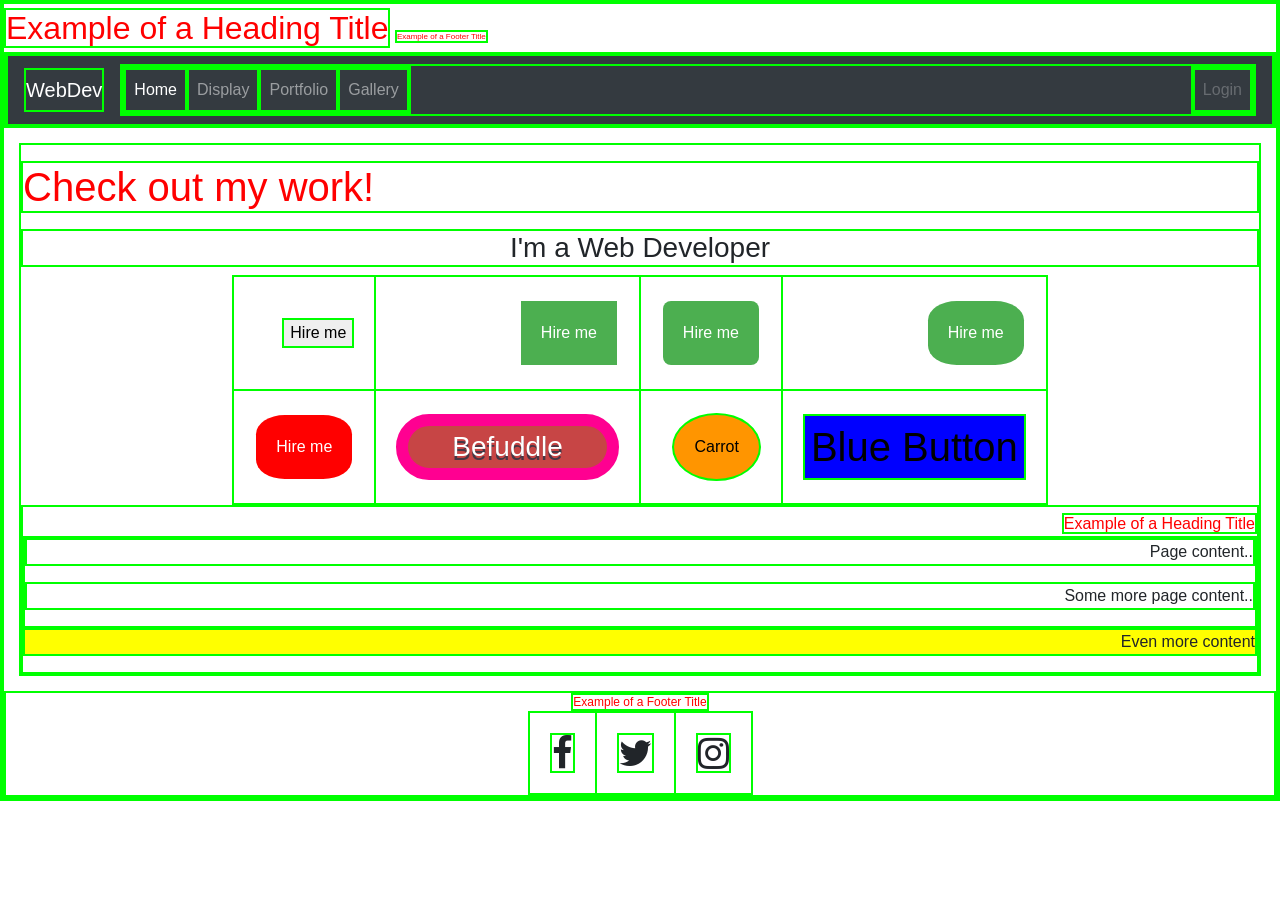
<file: Version4.0/user16/index.html>
<!DOCTYPE html>
<html lang="en">
<!--Version 4.0
        Name:
        Date Completed:
    -->

<head>

    <title class="title"> Hire Me For Your Web Development Needs</title>
    <span class="title title-large">Example of a Heading Title</span>
<span class="title title-small">Example of a Footer Title</span>
      
    <!-- Meta -->
    <meta charset="utf-8">
    <meta http-equiv="X-UA-Compatible" content="IE=edge">
    <meta name="viewport" content="width=device-width, initial-scale=1, shrink-to-fit=no">
    <meta name="description" content="WebDev Version 4.0">

    <!-- CSS -->
    <!-- Bootstrap -->
    <link rel="stylesheet" href="https://stackpath.bootstrapcdn.com/bootstrap/4.5.2/css/bootstrap.min.css">
    <!-- Font Awesome -->
    <link rel="stylesheet" href="https://maxcdn.bootstrapcdn.com/font-awesome/4.7.0/css/font-awesome.min.css">
    <!-- Animate -->
    <link rel="stylesheet" href="https://cdnjs.cloudflare.com/ajax/libs/animate.css/3.7.2/animate.min.css">
    <!-- Custom -->
    <link rel="stylesheet" href="CSS/style.css">

    <!-- JavaScript -->
    <!-- These are needed to get the responsive menu to work -->
    <script src="https://ajax.googleapis.com/ajax/libs/jquery/3.6.0/jquery.min.js"></script>
    <script src="https://cdnjs.cloudflare.com/ajax/libs/popper.js/1.14.7/umd/popper.min.js"></script>
    <script src="https://stackpath.bootstrapcdn.com/bootstrap/4.3.1/js/bootstrap.min.js"></script>

    <!-- Custom styles for this template -->
    <style type="text/css">
        menu {
            margin: 0;
            padding: 0;
        }

        .wideMargin {
            margin: 15px;
        }

        footer {
            font-size: 12px;
            text-align: center;
        }
    </style>
</head>

<body>
    <!---------------------------------- Begin the nav-bar ------------->
    <menu>
        <nav class="navbar navbar-expand-md navbar-dark bg-dark">
            <a href="http://shakonet.isd720.com" class="navbar-brand">WebDev</a>
            <button type="button" class="navbar-toggler" data-toggle="collapse" data-target="#navbarCollapse">
                <span class="navbar-toggler-icon"></span>
            </button>

            <div class="collapse navbar-collapse" id="navbarCollapse">
                <div class="navbar-nav">
                    <!--↓↓↓↓↓↓↓↓↓↓↓↓↓↓↓↓↓↓↓↓↓↓ Edit These Items in your Menu ↓↓↓↓↓↓↓↓↓↓↓↓↓↓↓-->
                    <a href="index.html" class="nav-item nav-link active">Home</a>
                    <a href="display.html" class="nav-item nav-link">Display</a>
                    <a href="portfolio.html" class="nav-item nav-link">Portfolio</a>
                    <a href="gallery.html" class="nav-item nav-link">Gallery</a>
                    <!--↑↑↑↑↑↑↑↑↑↑↑↑↑↑↑↑↑↑↑↑↑↑↑ Edit These Items in your Menu ↑↑↑↑↑↑↑↑↑↑↑↑↑↑-->
                </div>
                <div class="navbar-nav ml-auto">
                    <a href="#" class="nav-item nav-link disabled">Login</a>
                </div>
            </div>
        </nav>
    </menu>
    <!---------------------------------- End the nav-bar ------------------------------------->

    <main class="wideMargin">

        <h1 class="text-left my-3 title" tabindex="0">Check out my work!</h1>
        <!-- Edit this line for the title of your page -->

        <!--↓↓↓↓↓↓↓↓↓↓↓↓↓↓↓↓↓↓↓↓↓↓ Put your content below this line ↓↓↓↓↓↓↓↓↓↓↓↓↓↓↓↓↓↓↓↓↓↓-->
        
        <table id="hireButtons">

            <table id="footerTable">
       
        <h3 id="topHeading">I'm a Web Developer</h3>
        <table id="hireButtons">
            <tr>
                <td>
                    <button>Hire me</button>
                </td>
                <td>
                    <button class="button">Hire me</button>
                </td>
                <td>
                    <button class="button button1">Hire me</button>
                </td>
                <td>
                    <button class="button button2">Hire me</button>
                </td>
            </tr>
            <tr>
                <td>
                    <button class="button button2 red">Hire me</button>
                </td>
                <td>
                    <button class="button3">Befuddle</button>
                </td>
                <td>
       
                    <button class="button4">Carrot</button>
                </td>
                <td>
                    <button class="button5">Blue Button</button>
                </td>
            </tr>
        </table>
        <div style="padding-top: 5px;">
            <!-- spacing div-->

            <span class="title">Example of a Heading Title</span>

            <div class="content">

                <p>
                    Page content..
                </p>

                <p>
                    Some more page content..
                </p>

            </div>

            <p id="morecontent">
                Even more content
            </p>

            <!--↑↑↑↑↑↑↑↑↑↑↑↑↑↑↑↑↑↑↑↑↑↑ Make sure all your content is above this line ↑↑↑↑↑↑↑↑↑-->
    </main>

    <!---------------------------------- Begin the footer ------------->
    <footer>
        <span class="title">Example of a Footer Title</span>
        <table id="footerTable">
            <tr>
                <td>
                    <i class="fa fa-facebook fa-3x" aria-hidden="true"></i>
                </td>
                <td>
                    <i class="fa fa-twitter fa-3x" aria-hidden="true"></i>
                </td>
                <td>
                    <i class="fa fa-instagram fa-3x" aria-hidden="true"></i>
                </td>
            </tr>
        </table>
    </footer>
    <!---------------------------------- End the footer ------------->
</body>

</html>
</file>
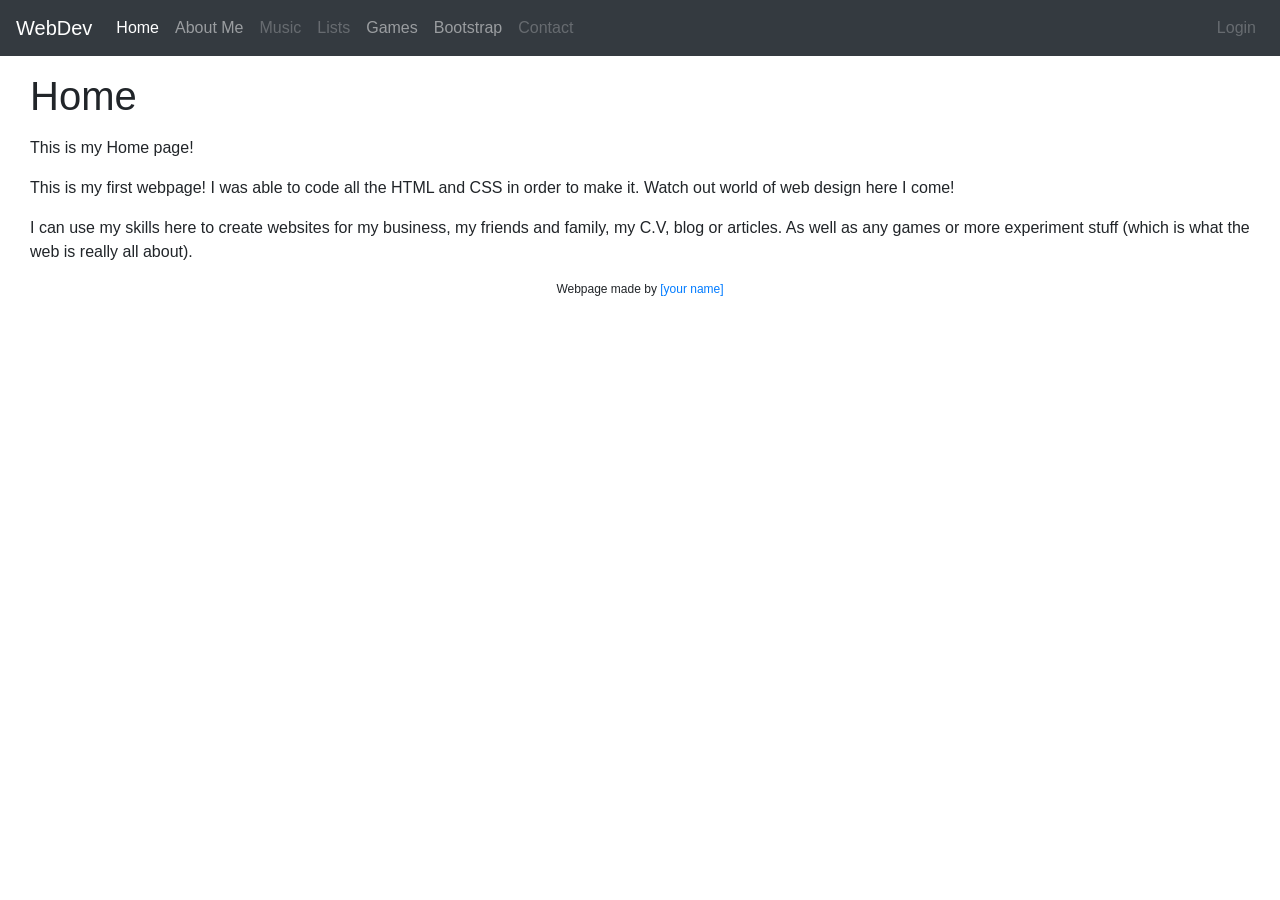
<file: Version5.0/user16/index.html>
<!DOCTYPE html>
<html lang="en">
<!--Version 5.0
    Name:
    Date Completed:
-->

<head>
    <title>Home</title>

    <!-- Homepage meta data -->
    <meta charset="utf-8">
    <meta http-equiv="X-UA-Compatible" content="IE=edge">
    <meta name="viewport" content="width=device-width, initial-scale=1, shrink-to-fit=no">
    <meta name="description" content="Home Page">

    <!-- Bootstrap core JS -->
    <!-- These are needed to get the responsive menu to work -->
    <script src="https://ajax.googleapis.com/ajax/libs/jquery/3.4.1/jquery.min.js"></script>
    <script src="https://cdnjs.cloudflare.com/ajax/libs/popper.js/1.14.7/umd/popper.min.js"></script>
    <script src="https://stackpath.bootstrapcdn.com/bootstrap/4.4.1/js/bootstrap.min.js"></script>

    <!-- Latest compiled and minified CSS -->
    <link rel="stylesheet" href="https://stackpath.bootstrapcdn.com/bootstrap/4.4.1/css/bootstrap.min.css">
    <link rel="stylesheet" href="https://maxcdn.bootstrapcdn.com/font-awesome/4.7.0/css/font-awesome.min.css">

    <!-- Custom styles for this template -->
    <style type="text/css">
       
       .hidden {
    display: none;
}

a.skip-main {
    left: -999px;
    position: absolute;
    top: auto;
    width: 1px;
    height: 1px;
    overflow: hidden;
    z-index: -999;
}

a.skip-main:focus,a.skip-main:active {
    color: #fff;
    background-color: #000;
    left: auto;
    top: auto;
    width: 30%;
    height: auto;
    overflow: auto;
    margin: 10px 35%;
    padding: 5px;
    border-radius: 15px;
    border: 4px solid red;
    text-align: center;
    font-size: 1.2em;
    z-index: 999;
}
       
       
       .menu {
            margin: 0px;
        }

        .wideMargin {
            margin: 15px;
        }

        #footer {
            font-size: 12px;
            text-align: center;
        }
    </style>
</head>

<body>
    <!---------------------------------- Begin the nav-bar ----------------------------------->
    <a class="skip-main" tabindex="0" href="#main">Skip to main content</a>

   
    <div class="menu">
        <nav class="navbar navbar-expand-md navbar-dark bg-dark">
            <a tabindex="0" href="http://shakonet.isd720.com" class="navbar-brand">WebDev</a>
            <button type="button" class="navbar-toggler" data-toggle="collapse" data-target="#navbarCollapse">
                <span class="navbar-toggler-icon"></span>
            </button>

            <div class="collapse navbar-collapse" id="navbarCollapse">
                <div class="navbar-nav">
                    <!--↓↓↓↓↓↓↓↓↓↓↓↓↓↓↓↓↓↓↓↓↓↓ Edit These Items in your Menu ↓↓↓↓↓↓↓↓↓↓↓↓↓↓↓-->
                    <a tabindex="0" href="index.html" class="nav-item nav-link active">Home</a>
                    <a tabindex="0" href="#" class="nav-item nav-link">About Me</a>
                    <a tabindex="0" href="#" class="nav-item nav-link disabled" tabindex="-1">Music</a>
                    <a tabindex="0" href="#" class="nav-item nav-link disabled" tabindex="-1">Lists</a>
                    <a tabindex="0" href="games.html" class="nav-item nav-link" tabindex="-1">Games</a>
                    <a tabindex="0" href="bootstrap.html" class="nav-item nav-link" tabindex="-1">Bootstrap</a>
                    <a tabindex="0" href="mailto:sample@gmail.com?Subject=Hello" class="nav-item nav-link disabled"
                        tabindex="-1">Contact</a>
                    <!--↑↑↑↑↑↑↑↑↑↑↑↑↑↑↑↑↑↑↑↑↑↑↑ Edit These Items in your Menu ↑↑↑↑↑↑↑↑↑↑↑↑↑↑-->
                </div>
                <div class="navbar-nav ml-auto">
                    <a tabindex="0" href="#" class="nav-item nav-link disabled">Login</a>
                </div>
            </div>
        </nav>
    </div>
    <!---------------------------------- End the nav-bar ------------------------------------->

    <div class="wideMargin" id="content">
       
        <div id="main" class="hidden" tabindex="-1"></div>
       
        <main class="wideMargin">
       
       
       
            <h1 tabindex="0" class="text-left my-3">Home</h1><!-- Edit this line for the title of your page -->

        <!--↓↓↓↓↓↓↓↓↓↓↓↓↓↓↓↓↓↓↓↓↓↓ Put your content below this line ↓↓↓↓↓↓↓↓↓↓↓↓↓↓↓↓↓↓↓↓↓↓↓↓-->
        <p tabindex="0">
            This is my Home page!
        </p>
        <p tabindex="0">

            This is my first webpage! I was able to code all the HTML and CSS in order to make it. Watch out world of
            web design here I come!
        </p>
        <p tabindex="0">

            I can use my skills here to create websites for my business, my friends and family, my C.V, blog or
            articles. As well as any games or more experiment stuff (which is what the web is really all about).
        </p>
    </main>
        <!--↑↑↑↑↑↑↑↑↑↑↑↑↑↑↑↑↑↑↑↑↑↑ Make sure all your content is above this line ↑↑↑↑↑↑↑↑↑↑↑↑-->
    </div>

    <!---------------------------------- Begin the footer ------------------------------------->
    <div class="wideMargin" id="footer">
        <p tabindex="0">
            Webpage made by <a href="index.html" target="_blank">[your name]</a>
        </p>
    </div>
    <!---------------------------------- End the footer --------------------------------------->
</body>

</html>
</file>
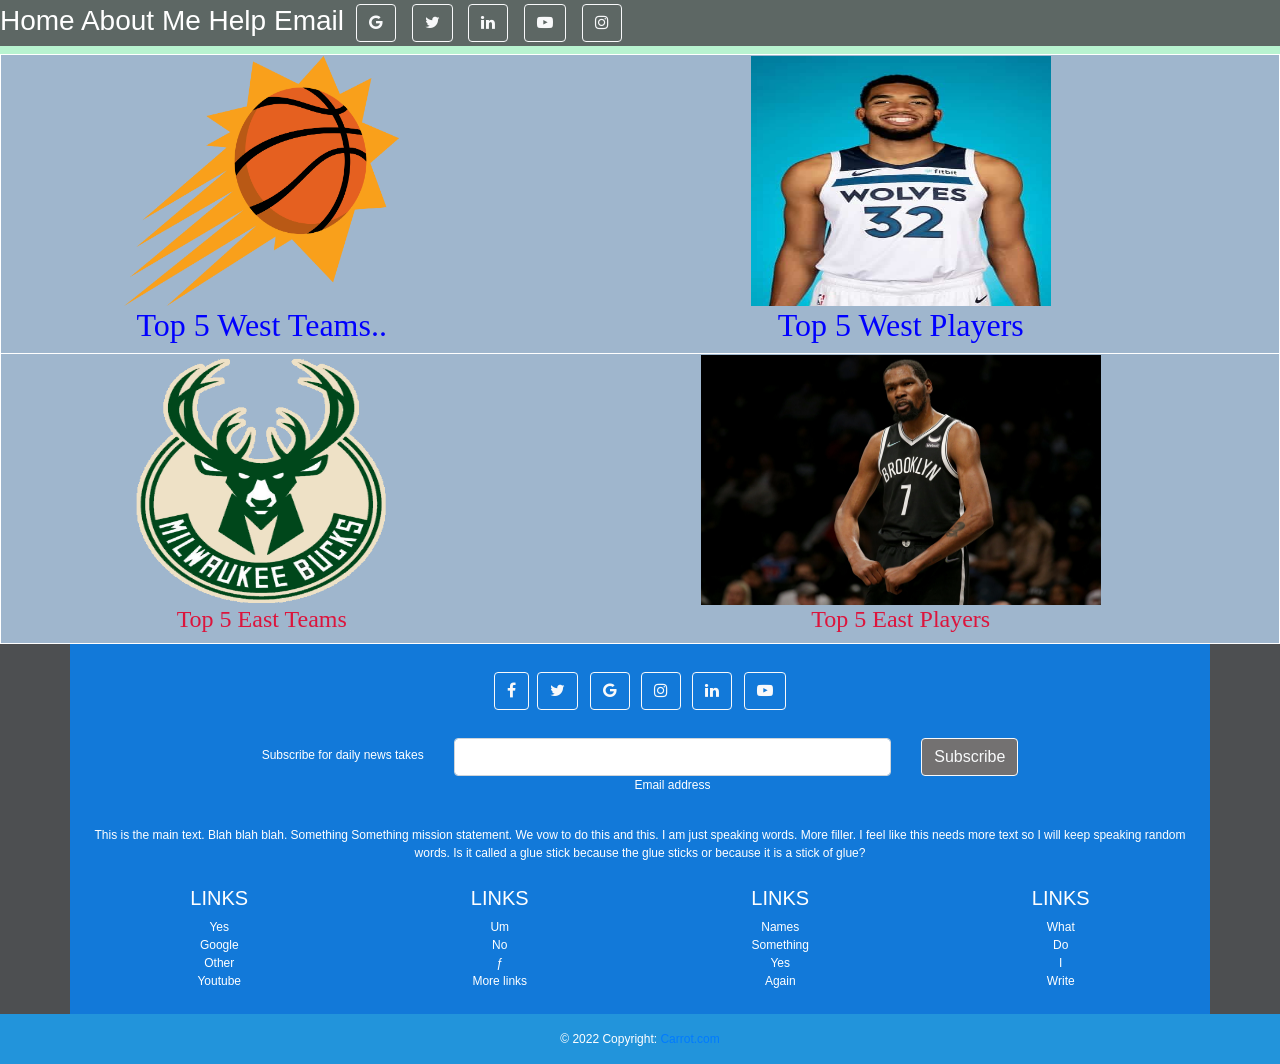
<file: Version7.0/user16/index.html>
<!DOCTYPE html>
<html lang="en">
<!--Version 7.0 
    Name:  
    Date Completed: 
-->
<h8>
<head>   
    <title>DynamiC Webpage</title>

    <!-- Bootstrap meta data -->
    <meta charset="utf-8">
    <meta http-equiv="X-UA-Compatible" content="IE=edge">
    <meta name="viewport" content="width=device-width, initial-scale=1, shrink-to-fit=no">
    <meta name="description" content="Introduction to JavaScript">

    <!-- CSS -->
    <link rel="stylesheet" href="https://stackpath.bootstrapcdn.com/bootstrap/4.5.2/css/bootstrap.min.css">
    <!-- Bootstrap -->
    <link rel="stylesheet" href="https://maxcdn.bootstrapcdn.com/font-awesome/4.7.0/css/font-awesome.min.css">
    <!-- Font Awesome -->
    <link rel="stylesheet" href="https://cdnjs.cloudflare.com/ajax/libs/animate.css/3.7.2/animate.min.css">
    <!-- Animate -->
    <link rel="stylesheet" href="CSS/style.css">

    <!-- JavaScript -->
    <!-- These are needed to get the responsive menu to work -->
    <script src="https://ajax.googleapis.com/ajax/libs/jquery/3.6.0/jquery.min.js"></script>
    <script src="https://cdnjs.cloudflare.com/ajax/libs/popper.js/1.14.7/umd/popper.min.js"></script>
    <script src="https://stackpath.bootstrapcdn.com/bootstrap/4.3.1/js/bootstrap.min.js"></script>

    <style>
 

 h3 {
    background-color: rgba(77, 79, 81, 0.848)

}

body {

height:5%


}

body {

  background-color: rgba(24, 217, 104, 0.307);
}

footer {

    background-color: rgb(77, 79, 81);


}





    </style>



</head>
<div></div>
<body>
    <div class="row">
        <div class="col-xl-12">
    
        <nav class="demo-content"  >
        <a href="index.html" style="color:#ffffff" style="font-size: 30px;">
          <div></div>
            <h3>
            Home</a>
        
            <a href="aboutMe.html" style="color:#ffffff" style="font-size: 30px;">
                About Me</a>
                
                <a href="test.html"  style="color:#ffffff" style="font-size: 30px;">
                    Help</a>
                    <a href="the.html" style="color:#ffffff" style="font-size: 30px;"
                                 tabindex="-1">Email</a>
               
                <a
                class="btn btn-outline-light btn-floating m-1"
                href="#!"
                role="button"
                ><i class="fa fa-google"></i
              ></a>
              <a
              class="btn btn-outline-light btn-floating m-1"
              href="#!"
              role="button"
              ><i class="fa fa-twitter"></i
            ></a>
            <a
            class="btn btn-outline-light btn-floating m-1"
            href="#!"
            role="button"
            ><i class="fa fa-linkedin"></i
          ></a>
          <a
          class="btn btn-outline-light btn-floating m-1"
          href="#!"
          role="button"
          ><i class="fa fa-youtube-play"></i
        ></a>
        <a
        class="btn btn-outline-light btn-floating m-1"
        href="#!"
        role="button"
        ><i class="fa fa-instagram"></i
      ></a>
        </h3>
    <main>

     
      
      
      </body>

          
    <div></div>        
    
    </main>
    <div id="container" style="height: 0px; width: 0px;">
       
    </div>
<table style="width:100%">

<td>
   <a href="WestTeams.html">
    <img src="images/Suns.jpg" alt="Nice Picture of a handsome man named Karl Anthony-Towns" style="width:275px;height:250px;">
<h2>Top 5 West Teams..</h2>
</a>


</td>
<td>
    <a href="WestPlayers.html">
    
    <img src="images/karltowns.jpg" alt="Nice Picture of a handsome man named Karl Anthony-Towns" style="width:300px;height:250px;">
<h2>Top 5 West Players</h2>
</a>

</td>
<tr>

<td>
    <a href="EastTeams.html">
    <img src="images/Bucks.jpg" alt="Nice Picture of a handsome man named Karl Anthony-Towns" style="width:275px;height:250px;">
<h4>Top 5 East Teams</h4>

</a>


</td>



<td>

<a href="EastPlayers.html">

    <img src="images/Durant.jpg" alt="Nice Picture of a handsome man named Karl Anthony-Towns" style="width:400px;height:250px;">
<h4>Top 5 East Players</h4>
</a>


</td>



</tr>



</table>




<script>
  function Function3() {
    alert("Thank you for visitng my website");
  }
  </script>
  
  
  <body onload="Function3()">

</body>




 <footer class="forty text-center text-white" >
   
    <div class="container p-4" style="background-color: rgb(18, 121, 217)">
      <section class="mb-4" style="background-color: rgb(18, 121, 217)">
       
        <a href="#" class="btn btn-outline-light btn-floating m-1">
            <i class="fa fa-facebook" aria-hidden="true"></i> 

        <a
          class="btn btn-outline-light btn-floating m-1"
          href="#!"
          role="button"
          ><i class="fa fa-twitter"></i
        ></a>

        <a
          class="btn btn-outline-light btn-floating m-1"
          href="#!"
          role="button"
          ><i class="fa fa-google"></i
        ></a>

        <a
          class="btn btn-outline-light btn-floating m-1"
          href="#!"
          role="button"
          ><i class="fa fa-instagram"></i
        ></a>

        <a
          class="btn btn-outline-light btn-floating m-1"
          href="#!"
          role="button"
          ><i class="fa fa-linkedin"></i
        ></a>

        <a
          class="btn btn-outline-light btn-floating m-1"
          href="#!"
          role="button"
          ><i class="fa fa-youtube-play"></i
        ></a>
      </section>

      <section class="">
        <form action="">
          <div class="row d-flex justify-content-center">
            <div class="col-auto">
              <p class="pt-2">
                <rergf>Subscribe for daily news takes</rergf>
              </p>
            </div>

            <div class="col-md-5 col-12">
              <div class="form-outline form-white mb-4" style="background-color: rgb(18, 121, 217)">
                <input type="email" id="form5Example21" class="form-control" />
                <label class="form-label" for="form5Example21"
                  >Email address</label
                >
              </div>
            </div>

            <div class="col-auto">
            
            <script>
            
              function Function2() {
                alert("Thank You!");
              }
            
            </script>
              <button onclick="Function2()" type="submit" class="btn btn-outline-light mb-4" style="background-color: rgb(115, 113, 113)">
                Subscribe
              </button>
        
         
              
      
              
              <p id="demo"></p>
            </div>
          </div>
        </form>
      </section>

      <section class="mb-4" style="background-color: rgb(18, 121, 217)">
        <p>This is the main text. Blah blah blah. Something Something mission statement. We vow to do this and this. I am just speaking words. More filler. I feel like this needs more text so I will keep speaking random words. Is it called a glue stick because the glue sticks or because it is a stick of glue?</p>
      </section>

      <section class="">
        <div class="row">
          <div class="col-lg-3 col-md-6 mb-4 mb-md-0" style="background-color: rgb(18, 121, 217)">
            <h5 class="text-uppercase">Links</h5>

            <ul class="list-unstyled mb-0">
              <li>
                <a href="#!" class="text-white">Yes</a>
              </li>
              <li>
                <a href="#!" class="text-white">Google</a>
              </li>
              <li>
                <a href="#!" class="text-white">Other</a>
              </li>
              <li>
                <a href="#!" class="text-white">Youtube</a>
              </li>
            </ul>
          </div>

          <div class="col-lg-3 col-md-6 mb-4 mb-md-0" style="background-color: rgb(18, 121, 217)">
            <h5 class="text-uppercase">Links</h5>

            <ul class="list-unstyled mb-0">
              <li>
                <a href="#!" class="text-white">Um</a>
              </li>
              <li>
                <a href="#!" class="text-white">No</a>
              </li>
              <li>
                <a href="#!" class="text-white">ƒ</a>
              </li>
              <li>
                <a href="#!" class="text-white">More links</a>
              </li>
            </ul>
          </div>

          <div class="col-lg-3 col-md-6 mb-4 mb-md-0" style="background-color: rgb(18, 121, 217)">
            <h5 class="text-uppercase">Links</h5>

            <ul class="list-unstyled mb-0">
              <li>
                <a href="#!" class="text-white">Names</a>
              </li>
              <li>
                <a href="#!" class="text-white">Something</a>
              </li>
              <li>
                <a href="#!" class="text-white">Yes</a>
              </li>
              <li>
                <a href="#!" class="text-white">Again</a>
              </li>
            </ul>
          </div>

          <div class="col-lg-3 col-md-6 mb-4 mb-md-0" style="background-color: rgb(18, 121, 217)">
            <h5 class="text-uppercase">Links</h5>

            <ul class="list-unstyled mb-0">
              <li>
                <a href="#!" class="text-white">What</a>
              </li>
              <li>
                <a href="#!" class="text-white">Do</a>
              </li>
              <li>
                <a href="#!" class="text-white">I</a>
              </li>
              <li>
                <a href="#!" class="text-white">Write</a>
              </li>
            </ul>
          </div>
        </div>
      </section>
    </div>

    <div class="text-center p-3" style="background-color: rgb(34, 148, 219)">
      © 2022 Copyright:
      <a onmouseover="style.color='orange'" onmouseout="style.color='white'"  href="https://www.google.com/search?q=carrot&bih=821&biw=1440&hl=en&ei=4_yCYvToM9WhptQP5-eU8A8&ved=0ahUKEwi05q66s-X3AhXVkIkEHeczBf4Q4dUDCA4&uact=5&oq=carrot&gs_lcp=[base64]&sclient=gws-wiz&surl=1&safe=active&ssui=on">Carrot.com</a>
    </div>

</footer>
</h8>
</html>
</file>
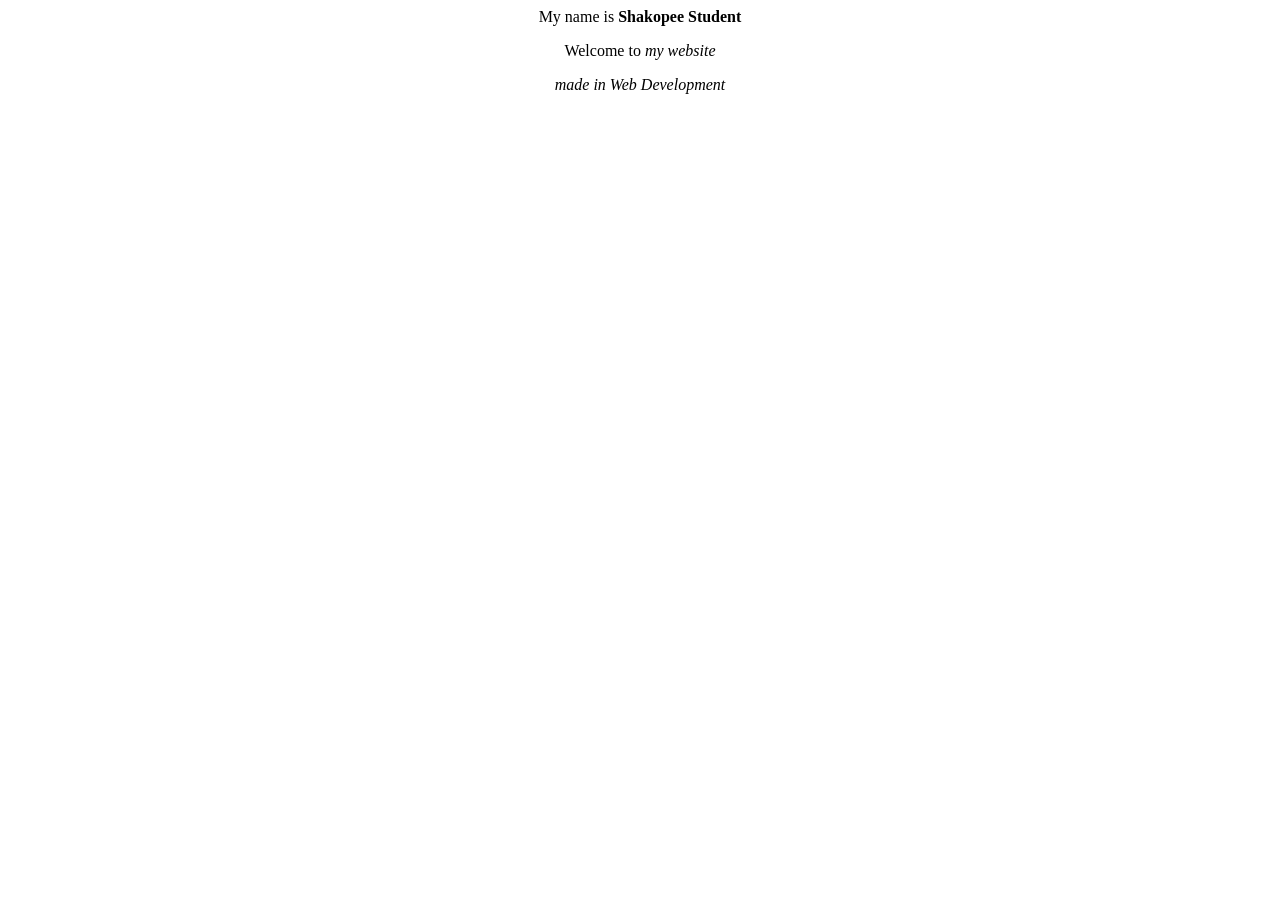
<file: Version1.0/webDevUser16.html>
<!DOCTYPE html>
<html lang="en">
  <!--Version 1.0 
	Name: Jake
	Date Completed: 4/15/2022
 -->
  <head>
    <title>Web Development User #16</title>
  </head>

  <body>
    <center>My name is <strong>Shakopee Student</strong></center>
    <p>
      <center>Welcome to <em>my website</em></center>
    </p>

    <p>
      <center><i>made in Web Development</i></center>
    </p>
  </body>
</html>
</file>
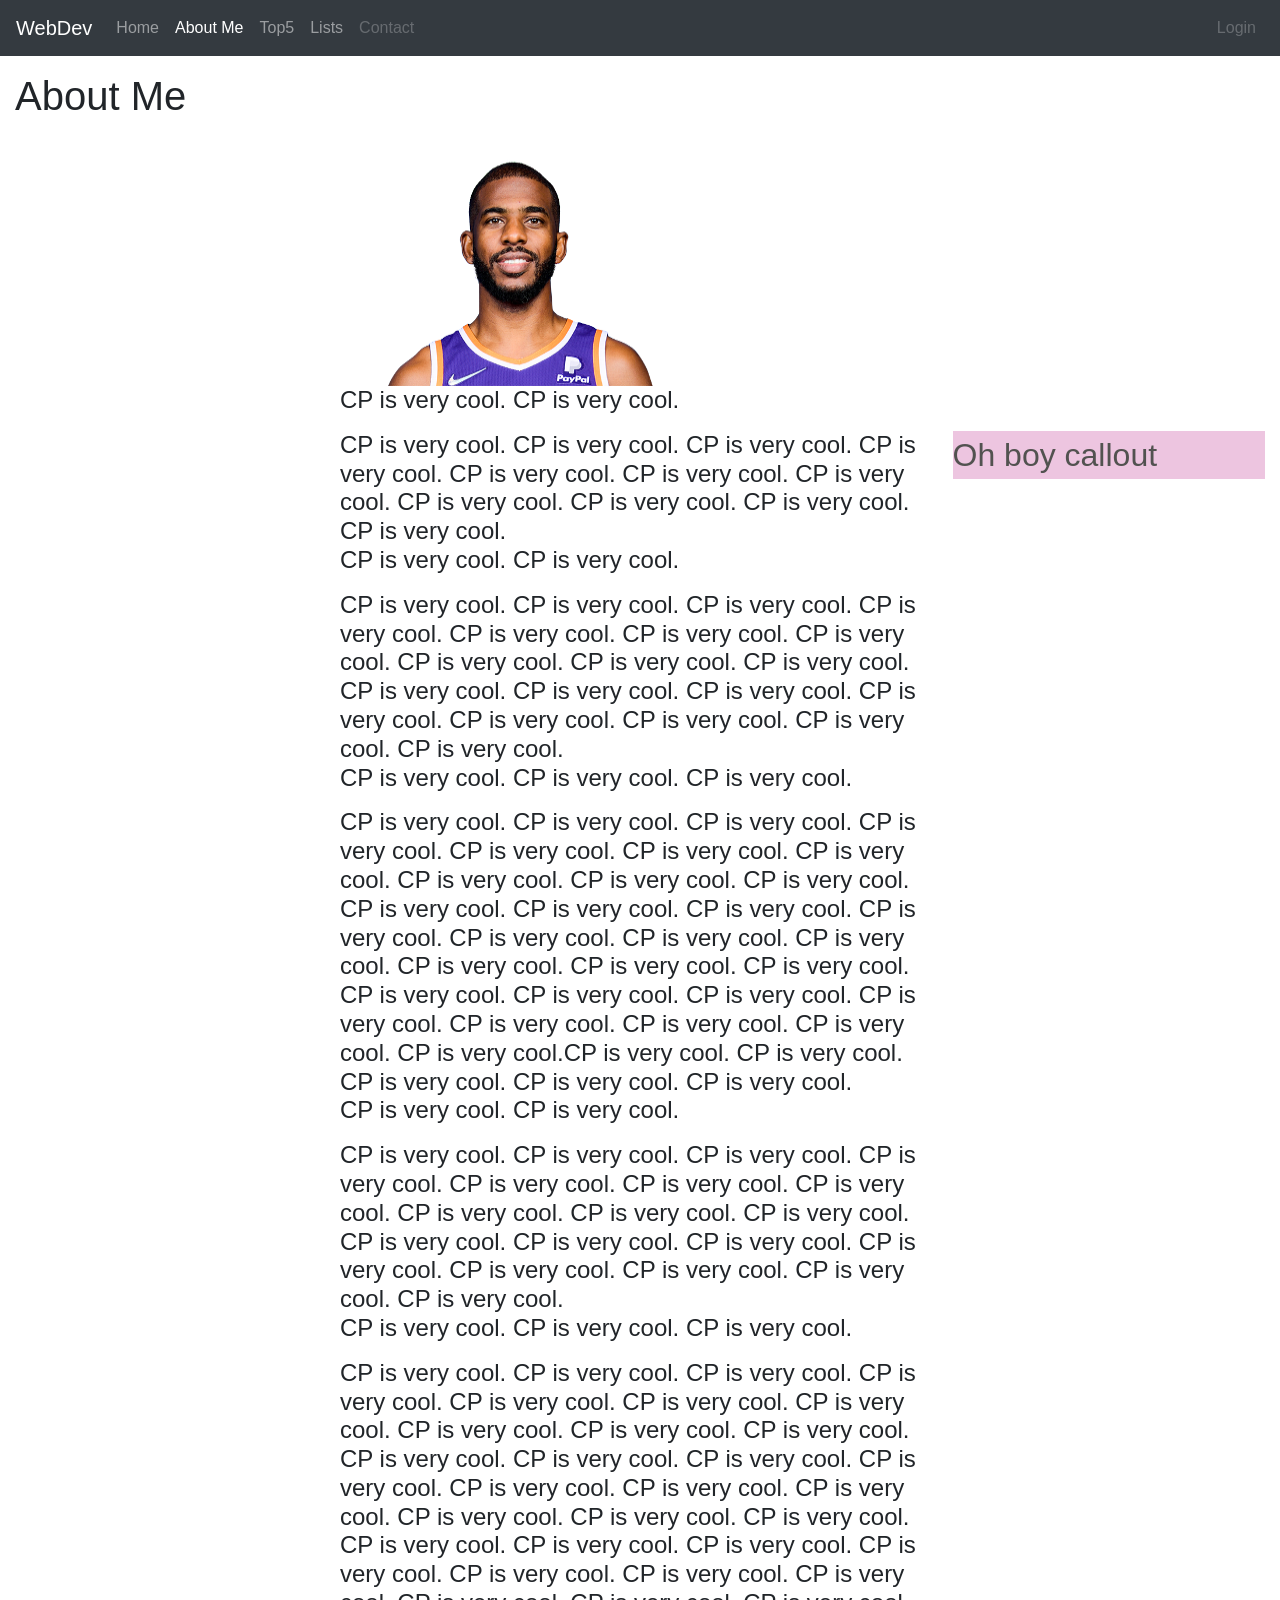
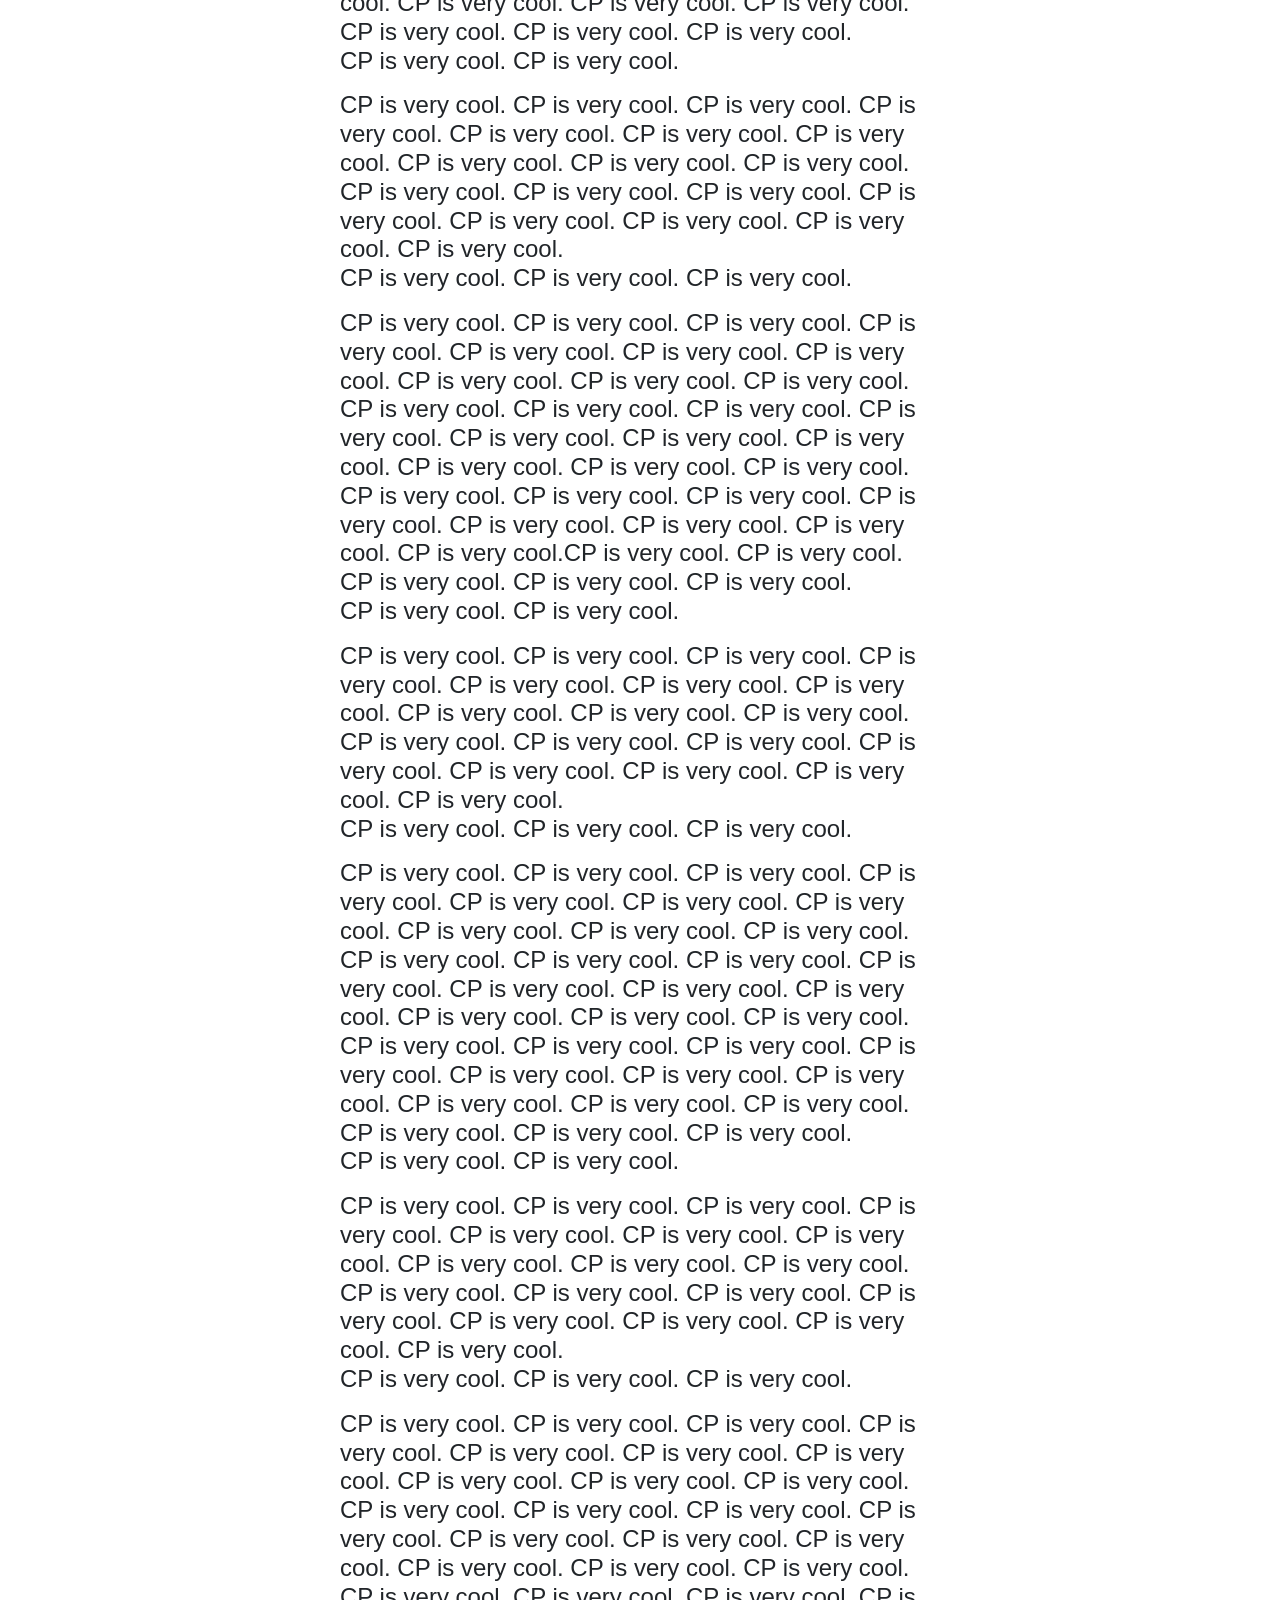
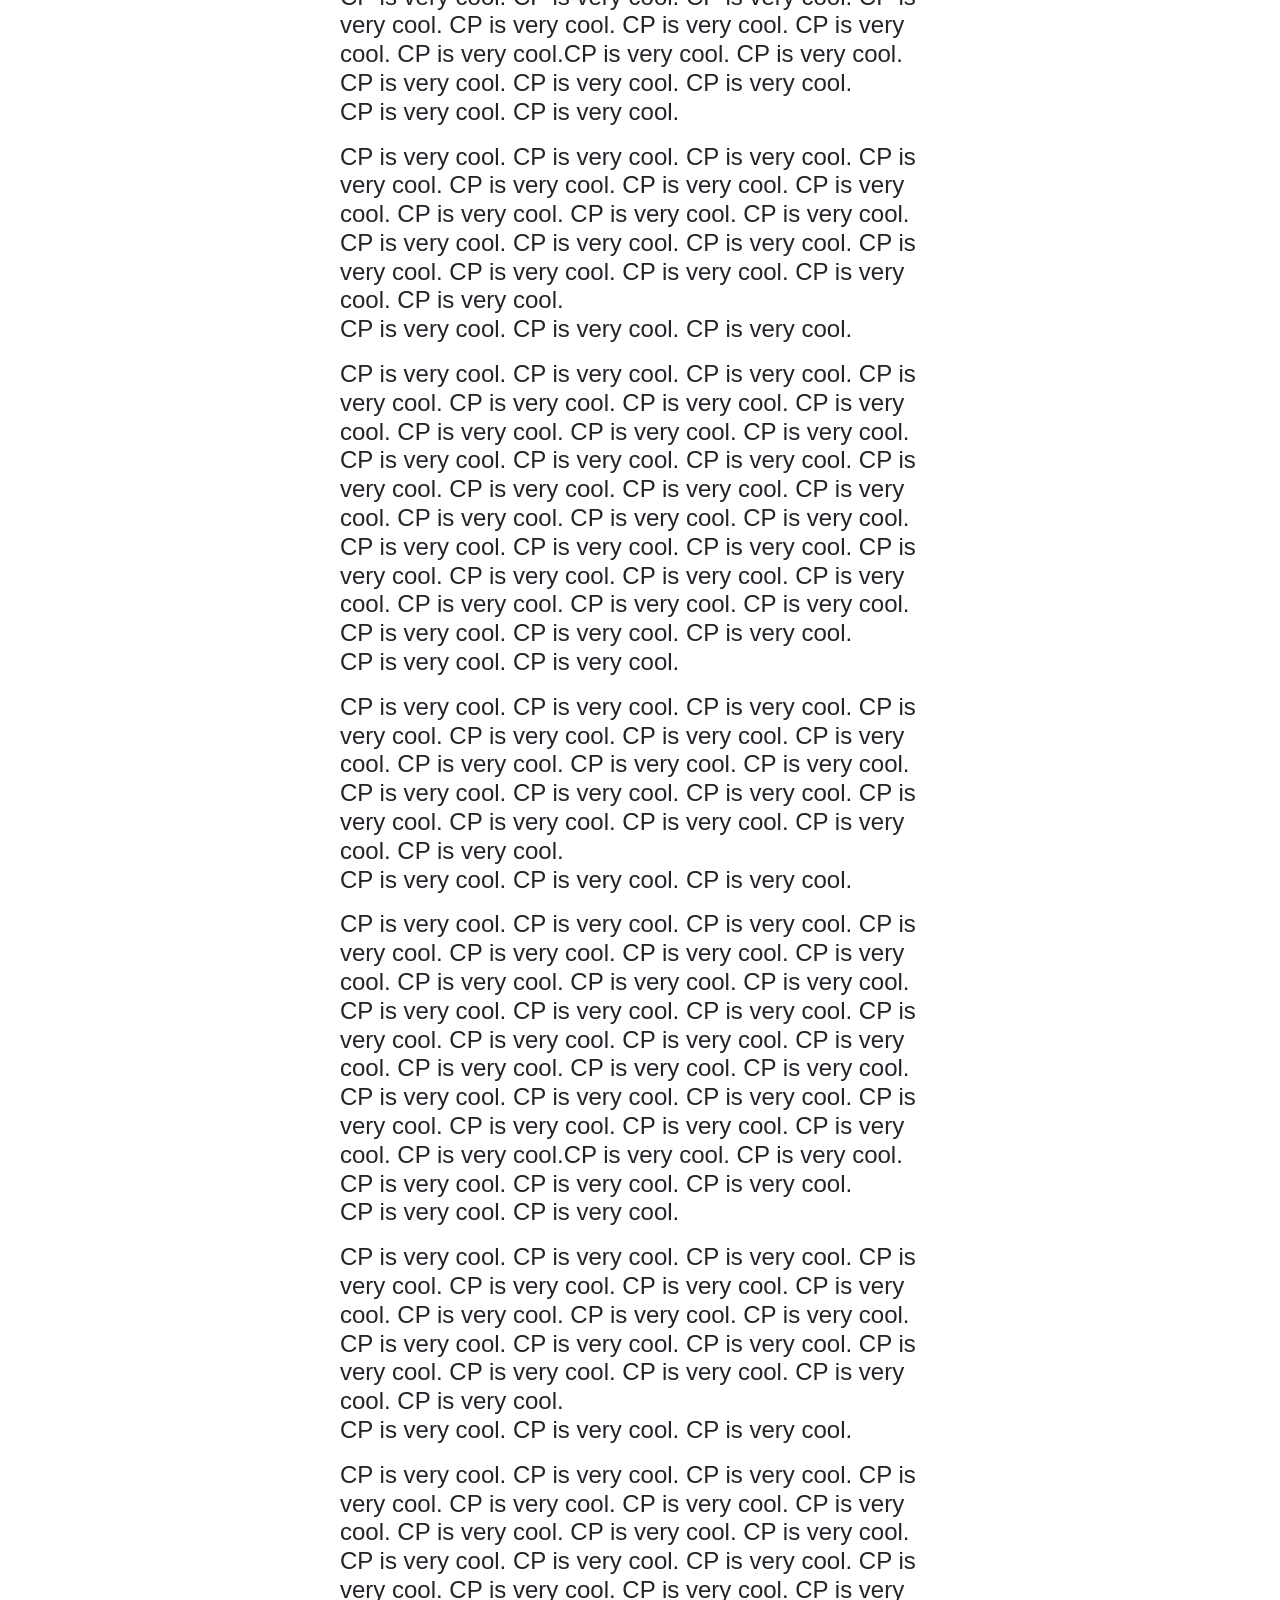
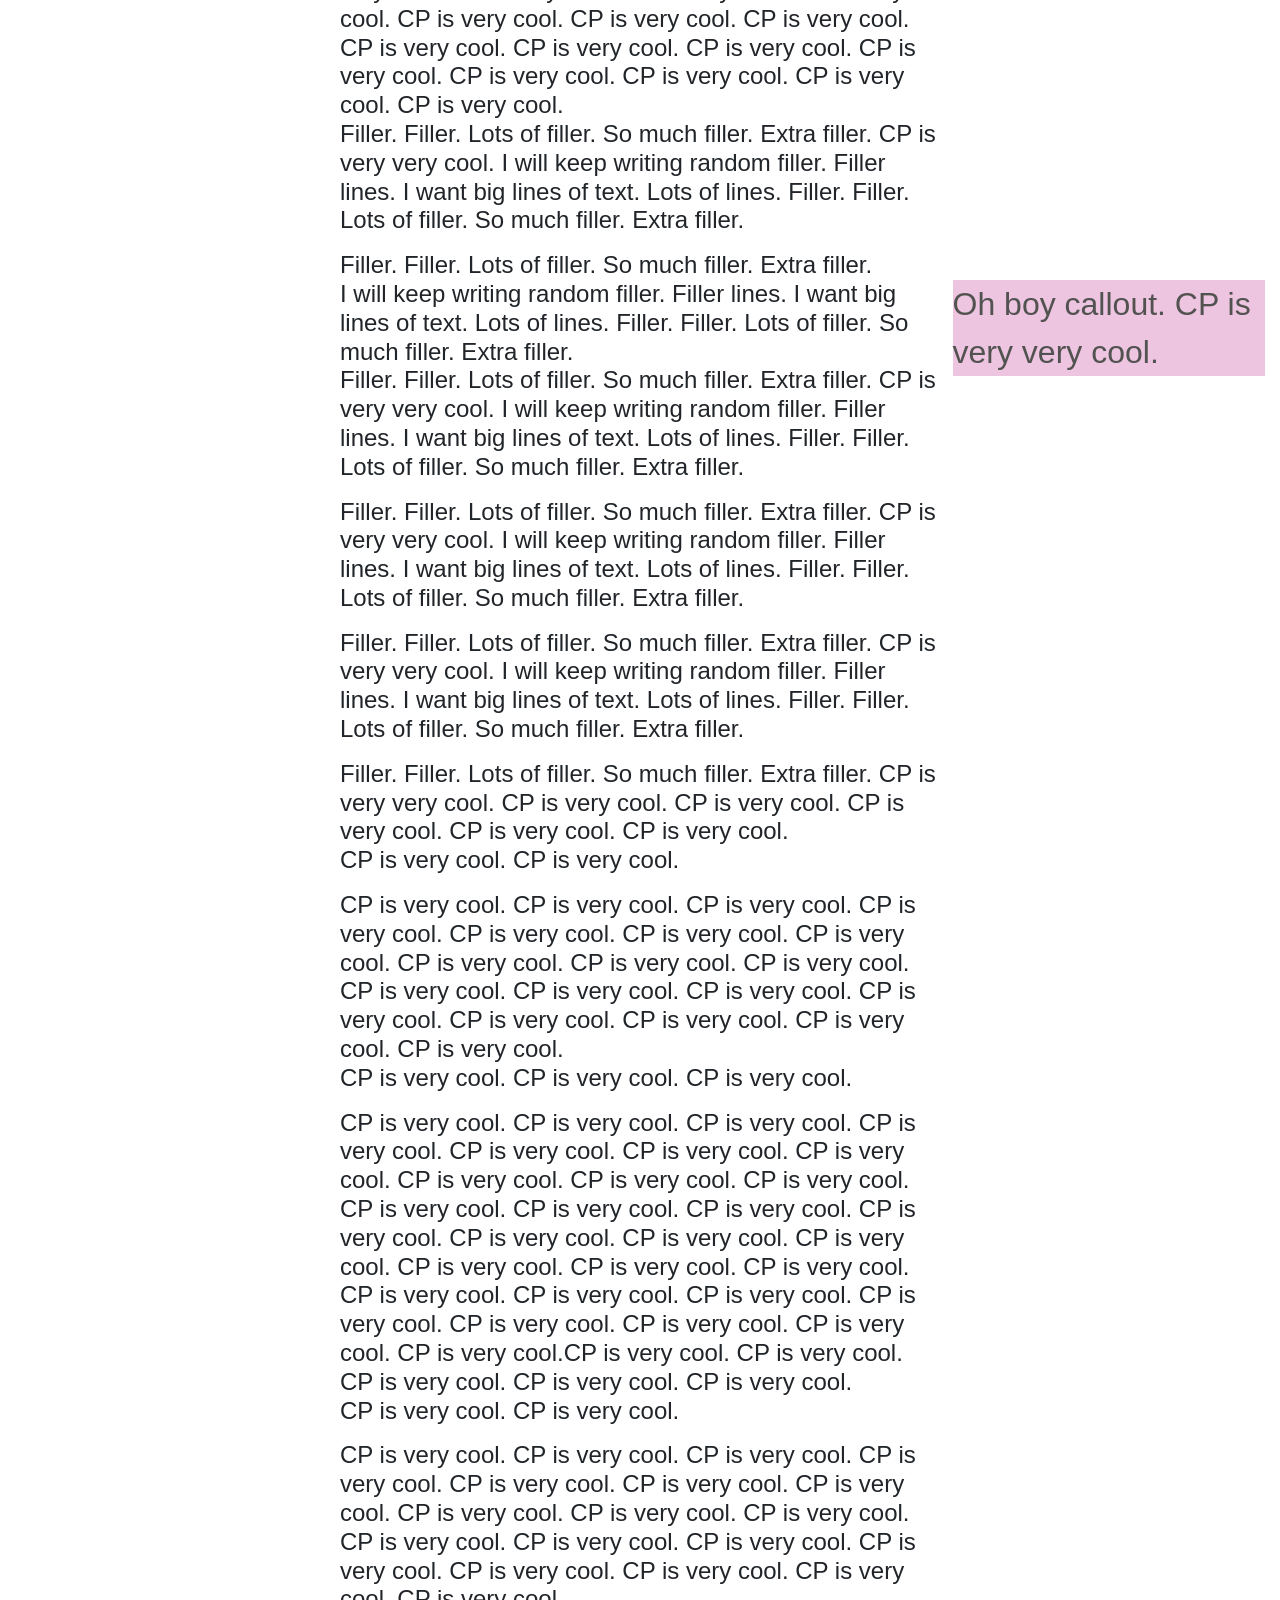
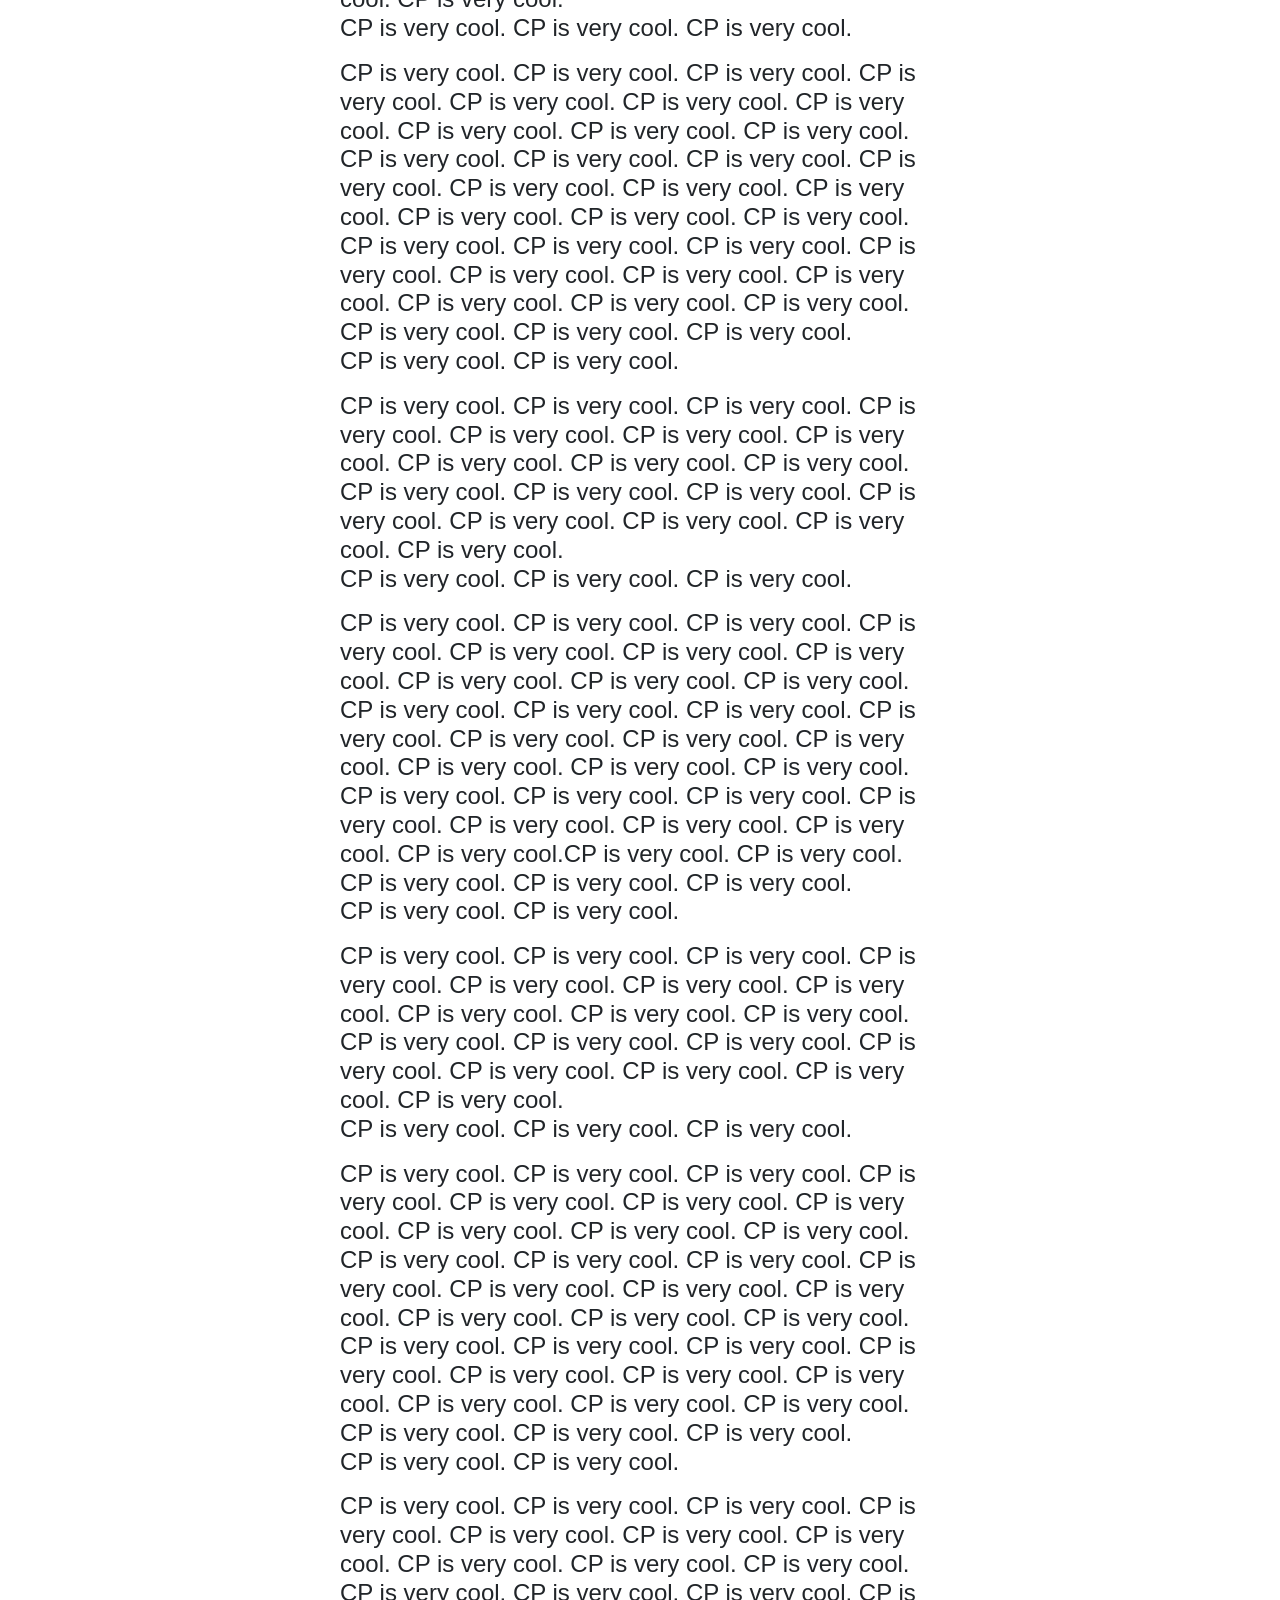
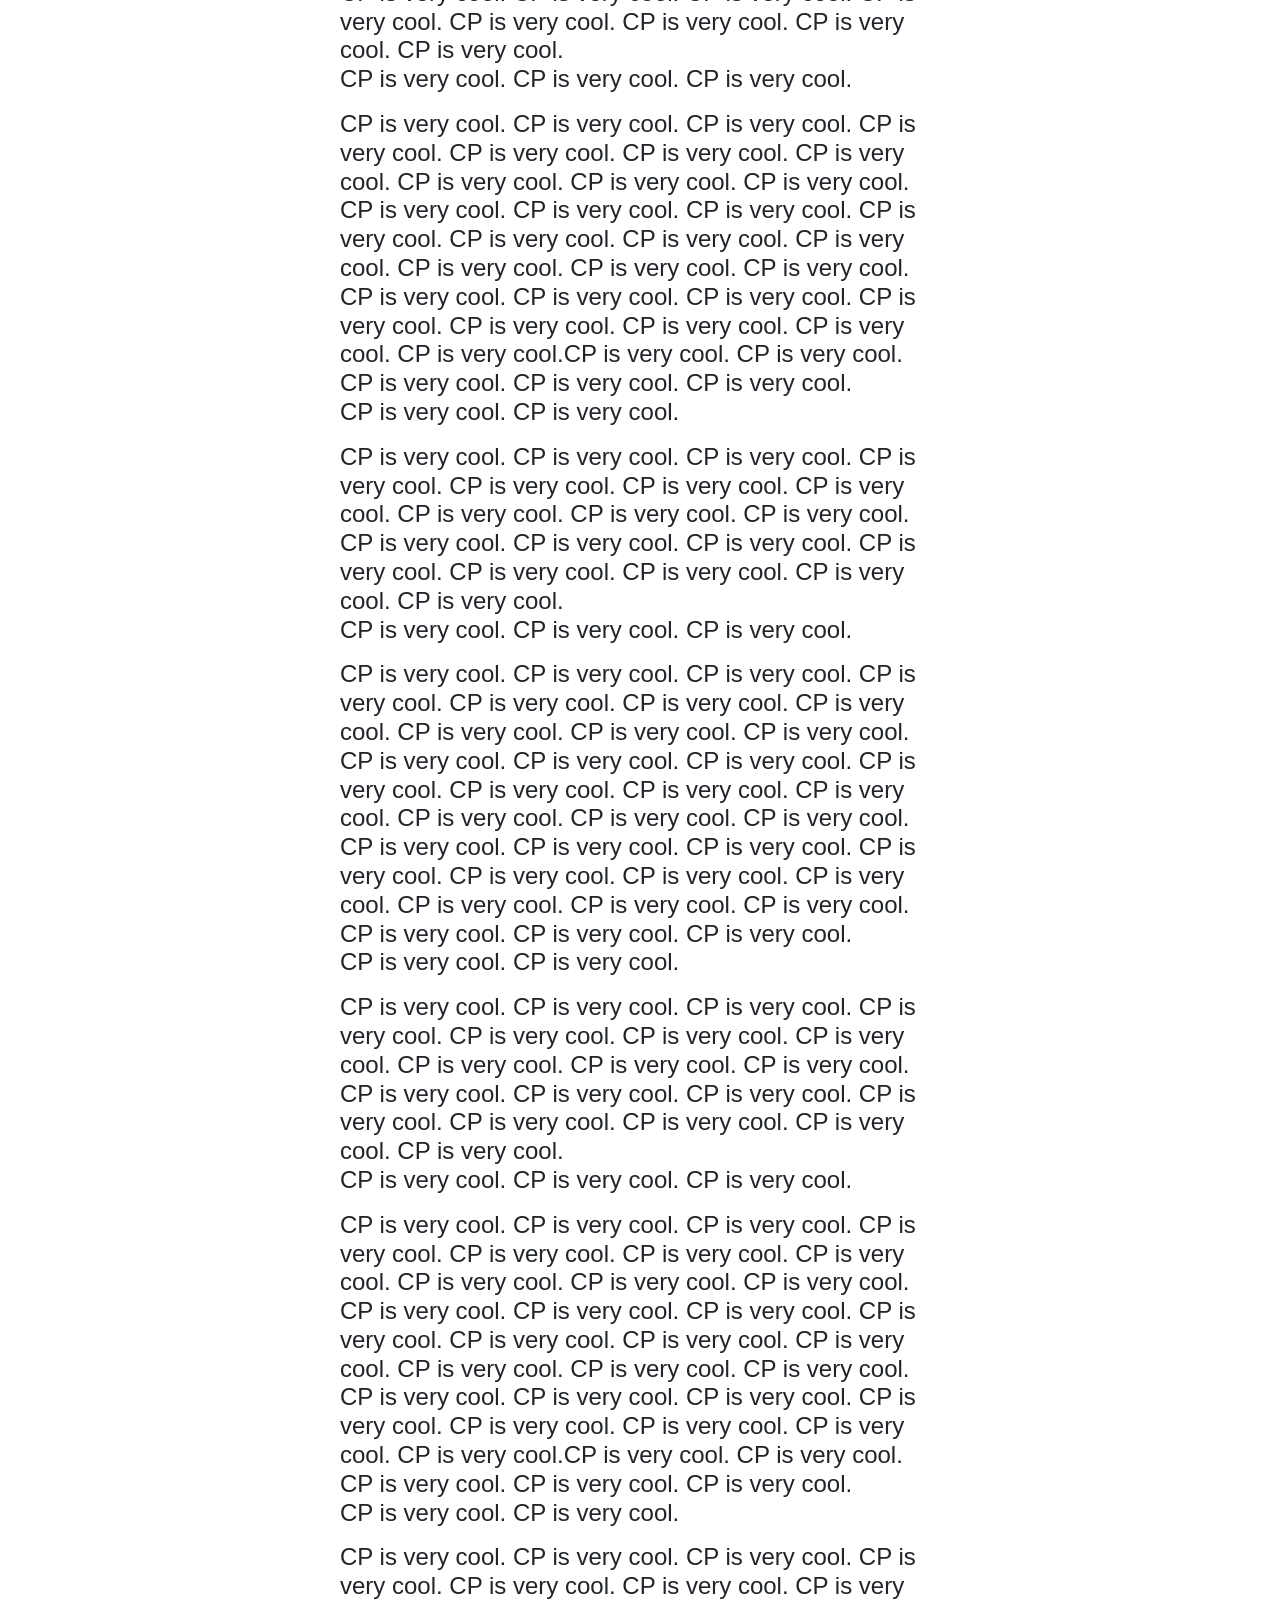
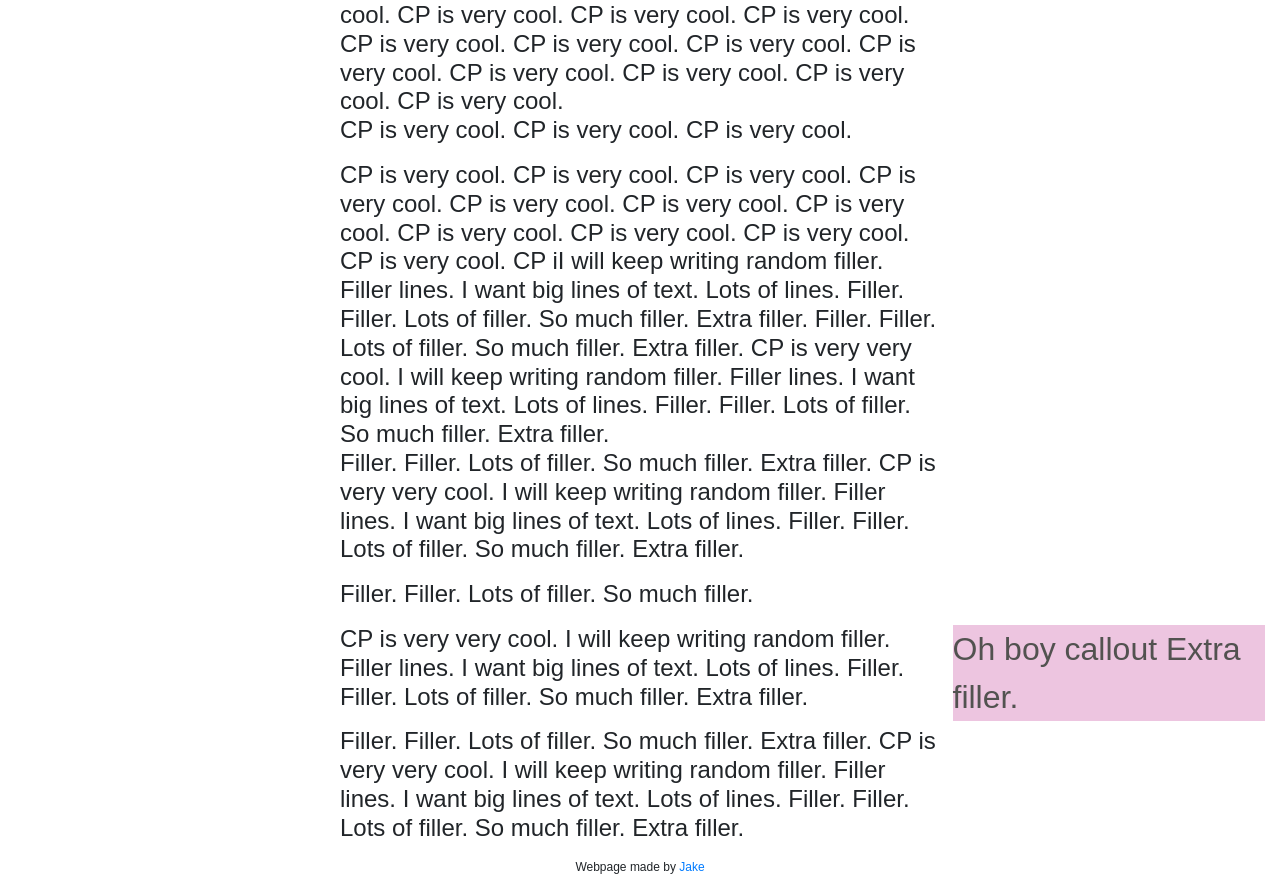
<file: Version3.0/user16/aboutMe.html>
<!DOCTYPE html>
<html lang="en">
<!--Version 3.0
        Name:
        Date Completed:
    -->

<head>

    <title>Web Dev User ## </title>

    <!-- Meta -->
    <meta charset="utf-8">
    <meta http-equiv="X-UA-Compatible" content="IE=edge">
    <meta name="viewport" content="width=device-width, initial-scale=1, shrink-to-fit=no">
    <meta name="description" content="SHS WebDev Version 3.0">

    <!-- CSS -->
    <link rel="stylesheet" href="https://stackpath.bootstrapcdn.com/bootstrap/4.5.2/css/bootstrap.min.css">
    <link rel="stylesheet" href="https://maxcdn.bootstrapcdn.com/font-awesome/4.7.0/css/font-awesome.min.css">
    <link rel="stylesheet" href="CSS/style.css">

    <!-- JavaScript -->
    <!-- These are needed to get the responsive menu to work -->
    <script src="https://ajax.googleapis.com/ajax/libs/jquery/3.6.0/jquery.min.js"></script>
    <script src="https://cdnjs.cloudflare.com/ajax/libs/popper.js/1.14.7/umd/popper.min.js"></script>
    <script src="https://stackpath.bootstrapcdn.com/bootstrap/4.3.1/js/bootstrap.min.js"></script>

    <!-- Custom styles for this template -->
    <style>
       
      h4 {
width: 600px;
margin:auto;




      }
      
      
      
      
      
      
      span{
color:rgb(82, 82, 80);
float: right;
background:#edc5e0;
font-size: 2em;
width:25%;



}

       
       
       h3 {
  padding: 50px;
  background-color: lavender;
  display: inline-block;
  border: 1px solid #5D6063;
  border-bottom: 1px solid #5D6063;
border-right: 3px dotted #0000ff;
border-top: 5px inset;
border-left: 3px dashed #e9e9e9;
}

strong {
  padding: 50px;
  background-color: lightblue;
}

menu {
            margin: 0;
            padding: 0;
        }

        .wideMargin {
            margin: 15px;
        }

        footer {
            font-size: 12px;
            text-align: center;
        }
    </style>
</head>

<body>
    <!---------------------------------- Begin the nav-bar ------------------------------------------>
    <menu>
        <nav class="navbar navbar-expand-md navbar-dark bg-dark">
            <a href="http://shakonet.isd720.com" class="navbar-brand">WebDev</a>
            <button type="button" class="navbar-toggler" data-toggle="collapse" data-target="#navbarCollapse">
                <span class="navbar-toggler-icon"></span>
            </button>
            <div class="collapse navbar-collapse" id="navbarCollapse">
                <div class="navbar-nav">
                    <!--↓↓↓↓↓↓↓↓↓↓↓↓↓↓↓↓↓↓↓↓↓↓ Edit These Items in your Menu ↓↓↓↓↓↓↓↓↓↓↓↓↓↓↓-->
                    <a href="index.html" class="nav-item nav-link">Home</a>
                    <a href="aboutMe.html" class="nav-item nav-link active">About Me</a>
                    <a href="Top5.html" class="nav-item nav-link">Top5</a>
                    <a href="list.html" class="nav-item nav-link">Lists</a>
                    <a href="mailto:sample@gmail.com?Subject=Hello" class="nav-item nav-link disabled"
                        tabindex="-1">Contact</a>
                    <!--↑↑↑↑↑↑↑↑↑↑↑↑↑↑↑↑↑↑↑↑↑↑↑ Edit These Items in your Menu ↑↑↑↑↑↑↑↑↑↑↑↑↑↑-->
                </div>
                <div class="navbar-nav ml-auto">
                    <a href="#" class="nav-item nav-link disabled">Login</a>
                </div>
            </div>
        </nav>
        <!---------------------------------- End the nav-bar ------------------------------------->
    </menu>

    <main class="wideMargin">

        <h1 class="text-left my-3">About Me</h1><!-- Edit this line for the title of your page -->
       
       
       
       
       <script src="https://ajax.googleapis.com/ajax/libs/jquery/1.7.1/jquery.min.js"></script>
       
       <script>

        (function() {
        
            $('h4').live('click', function() {
                  console.log('clicked');
                  $(this).clone().appendTo('body');
            });
          })();
        
        </script>


            <h4>
            <td> <img src="images/CP.jpg"  style="width:350px;height:250px;"></td>
      
      </h4>
      
<script>

(function() {

var co = $('span.co').each(function() {
    var $this = $(this);

    $('<blockquote></blockquote>', {
        class: 'co',
        text: $this.text()
    }).prependTo( $this.closest('p') );
});


})();

</script>
     
      
      <!--↓↓↓↓↓↓↓↓↓↓↓↓↓↓↓↓↓↓↓↓↓↓ Put your content below this line ↓↓↓↓↓↓↓↓↓↓↓↓↓↓↓↓↓↓↓↓↓↓-->
      <h4><p>  CP is very cool. CP is very cool.</p> </h4><span class=co>Oh boy callout </span><h4>CP is very cool. CP is very cool. CP is very cool. CP is very cool. CP is very cool. CP is very cool. 
        CP is very cool. CP is very cool. CP is very cool. CP is very cool. CP is very cool.<p> CP is very cool. CP is very cool.</p> CP is very cool.
        CP is very cool. CP is very cool. CP is very cool. CP is very cool. CP is very cool. CP is very cool. CP is very cool. CP is very cool. 
        CP is very cool. CP is very cool. CP is very cool. CP is very cool. CP is very cool. CP is very cool. CP is very cool. CP is very cool.
        CP is very cool.<p> CP is very cool. CP is very cool. CP is very cool.</p> CP is very cool. CP is very cool. CP is very cool. CP is very cool. 
        CP is very cool. CP is very cool. CP is very cool. CP is very cool. CP is very cool. CP is very cool. CP is very cool. CP is very cool.
        CP is very cool. CP is very cool. CP is very cool. CP is very cool. CP is very cool. CP is very cool. CP is very cool. CP is very cool. 
        CP is very cool. CP is very cool. CP is very cool. CP is very cool. CP is very cool. CP is very cool. CP is very cool. CP is very cool.CP is very cool. CP is very cool. CP is very cool. CP is very cool. CP is very cool.<p> CP is very cool. CP is very cool.</p> CP is very cool.
        CP is very cool. CP is very cool. CP is very cool. CP is very cool. CP is very cool. CP is very cool. CP is very cool. CP is very cool. 
        CP is very cool. CP is very cool. CP is very cool. CP is very cool. CP is very cool. CP is very cool. CP is very cool. CP is very cool.
        CP is very cool.<p> CP is very cool. CP is very cool. CP is very cool.</p> CP is very cool. CP is very cool. CP is very cool. CP is very cool. 
        CP is very cool. CP is very cool. CP is very cool. CP is very cool. CP is very cool. CP is very cool. CP is very cool. CP is very cool.
        CP is very cool. CP is very cool. CP is very cool. CP is very cool. CP is very cool. CP is very cool. CP is very cool. CP is very cool. 
        CP is very cool. CP is very cool. CP is very cool. CP is very cool. CP is very cool. CP is very cool. CP is very cool. CP is very cool.
        CP is very cool. CP is very cool. CP is very cool. CP is very cool. CP is very cool.<p> CP is very cool. CP is very cool.</p> CP is very cool.
        CP is very cool. CP is very cool. CP is very cool. CP is very cool. CP is very cool. CP is very cool. CP is very cool. CP is very cool. 
        CP is very cool. CP is very cool. CP is very cool. CP is very cool. CP is very cool. CP is very cool. CP is very cool. CP is very cool.
        CP is very cool.<p> CP is very cool. CP is very cool. CP is very cool.</p> CP is very cool. CP is very cool. CP is very cool. CP is very cool. 
        CP is very cool. CP is very cool. CP is very cool. CP is very cool. CP is very cool. CP is very cool. CP is very cool. CP is very cool.
        CP is very cool. CP is very cool. CP is very cool. CP is very cool. CP is very cool. CP is very cool. CP is very cool. CP is very cool. 
        CP is very cool. CP is very cool. CP is very cool. CP is very cool. CP is very cool. CP is very cool. CP is very cool. CP is very cool.CP is very cool. CP is very cool. CP is very cool. CP is very cool. CP is very cool.<p> CP is very cool. CP is very cool.</p> CP is very cool.
        CP is very cool. CP is very cool. CP is very cool. CP is very cool. CP is very cool. CP is very cool. CP is very cool. CP is very cool. 
        CP is very cool. CP is very cool. CP is very cool. CP is very cool. CP is very cool. CP is very cool. CP is very cool. CP is very cool.
        CP is very cool.<p> CP is very cool. CP is very cool. CP is very cool.</p> CP is very cool. CP is very cool. CP is very cool. CP is very cool. 
        CP is very cool. CP is very cool. CP is very cool. CP is very cool. CP is very cool. CP is very cool. CP is very cool. CP is very cool.
        CP is very cool. CP is very cool. CP is very cool. CP is very cool. CP is very cool. CP is very cool. CP is very cool. CP is very cool. 
        CP is very cool. CP is very cool. CP is very cool. CP is very cool. CP is very cool. CP is very cool. CP is very cool. CP is very cool.

CP is very cool. CP is very cool. CP is very cool. CP is very cool. CP is very cool.<p> CP is very cool. CP is very cool.</p> CP is very cool.
CP is very cool. CP is very cool. CP is very cool. CP is very cool. CP is very cool. CP is very cool. CP is very cool. CP is very cool. 
CP is very cool. CP is very cool. CP is very cool. CP is very cool. CP is very cool. CP is very cool. CP is very cool. CP is very cool.
CP is very cool.<p> CP is very cool. CP is very cool. CP is very cool.</p> CP is very cool. CP is very cool. CP is very cool. CP is very cool. 
CP is very cool. CP is very cool. CP is very cool. CP is very cool. CP is very cool. CP is very cool. CP is very cool. CP is very cool.
CP is very cool. CP is very cool. CP is very cool. CP is very cool. CP is very cool. CP is very cool. CP is very cool. CP is very cool. 
CP is very cool. CP is very cool. CP is very cool. CP is very cool. CP is very cool. CP is very cool. CP is very cool. CP is very cool.CP is very cool. CP is very cool. CP is very cool. CP is very cool. CP is very cool.<p> CP is very cool. CP is very cool.</p> CP is very cool.
CP is very cool. CP is very cool. CP is very cool. CP is very cool. CP is very cool. CP is very cool. CP is very cool. CP is very cool. 
CP is very cool. CP is very cool. CP is very cool. CP is very cool. CP is very cool. CP is very cool. CP is very cool. CP is very cool.
CP is very cool.<p> CP is very cool. CP is very cool. CP is very cool.</p> CP is very cool. CP is very cool. CP is very cool. CP is very cool. 
CP is very cool. CP is very cool. CP is very cool. CP is very cool. CP is very cool. CP is very cool. CP is very cool. CP is very cool.
CP is very cool. CP is very cool. CP is very cool. CP is very cool. CP is very cool. CP is very cool. CP is very cool. CP is very cool. 
CP is very cool. CP is very cool. CP is very cool. CP is very cool. CP is very cool. CP is very cool. CP is very cool. CP is very cool.
CP is very cool. CP is very cool. CP is very cool. CP is very cool. CP is very cool.<p> CP is very cool. CP is very cool.</p> CP is very cool.
CP is very cool. CP is very cool. CP is very cool. CP is very cool. CP is very cool. CP is very cool. CP is very cool. CP is very cool. 
CP is very cool. CP is very cool. CP is very cool. CP is very cool. CP is very cool. CP is very cool. CP is very cool. CP is very cool.
CP is very cool.<p> CP is very cool. CP is very cool. CP is very cool.</p> CP is very cool. CP is very cool. CP is very cool. CP is very cool. 
CP is very cool. CP is very cool. CP is very cool. CP is very cool. CP is very cool. CP is very cool. CP is very cool. CP is very cool.
CP is very cool. CP is very cool. CP is very cool. CP is very cool. CP is very cool. CP is very cool. CP is very cool. CP is very cool. 
CP is very cool. CP is very cool. CP is very cool. CP is very cool. CP is very cool. CP is very cool. CP is very cool. CP is very cool.CP is very cool. CP is very cool. CP is very cool. CP is very cool. CP is very cool.<p> CP is very cool. CP is very cool.</p> CP is very cool.
CP is very cool. CP is very cool. CP is very cool. CP is very cool. CP is very cool. CP is very cool. CP is very cool. CP is very cool. 
CP is very cool. CP is very cool. CP is very cool. CP is very cool. CP is very cool. CP is very cool. CP is very cool. CP is very cool.
CP is very cool.<p> CP is very cool. CP is very cool. CP is very cool.</p> CP is very cool. CP is very cool. CP is very cool. CP is very cool. 
CP is very cool. CP is very cool. CP is very cool. CP is very cool. CP is very cool. CP is very cool. CP is very cool. CP is very cool.
CP is very cool. CP is very cool. CP is very cool. CP is very cool. CP is very cool. CP is very cool. CP is very cool. CP is very cool. 
CP is very cool. CP is very cool. CP is very cool. CP is very cool. CP is very cool. CP is very cool. CP is very cool. CP is very cool.
        <p>Filler. Filler. Lots of filler. So much filler. Extra filler. CP is very very cool. I will keep writing random filler. Filler lines. I want big lines of text. Lots of lines. Filler. Filler. Lots of filler. So much filler. Extra filler.</p>
        Filler. Filler. Lots of filler. So much filler. Extra filler. </h4><span class=co>Oh boy callout. CP is very very cool. </span> <h4>I will keep writing random filler. Filler lines. I want big lines of text. Lots of lines. Filler. Filler. Lots of filler. So much filler. Extra filler.
        <p>Filler. Filler. Lots of filler. So much filler. Extra filler. CP is very very cool. I will keep writing random filler. Filler lines. I want big lines of text. Lots of lines. Filler. Filler. Lots of filler. So much filler. Extra filler.</p>
        <p>Filler. Filler. Lots of filler. So much filler. Extra filler. CP is very very cool. I will keep writing random filler. Filler lines. I want big lines of text. Lots of lines. Filler. Filler. Lots of filler. So much filler. Extra filler.</p>
        <p>Filler. Filler. Lots of filler. So much filler. Extra filler. CP is very very cool. I will keep writing random filler. Filler lines. I want big lines of text. Lots of lines. Filler. Filler. Lots of filler. So much filler. Extra filler.</p>
        Filler. Filler. Lots of filler. So much filler. Extra filler. CP is very very cool.  CP is very cool. CP is very cool. CP is very cool. CP is very cool. CP is very cool.<p> CP is very cool. CP is very cool.</p> CP is very cool.
        CP is very cool. CP is very cool. CP is very cool. CP is very cool. CP is very cool. CP is very cool. CP is very cool. CP is very cool. 
        CP is very cool. CP is very cool. CP is very cool. CP is very cool. CP is very cool. CP is very cool. CP is very cool. CP is very cool.
        CP is very cool.<p> CP is very cool. CP is very cool. CP is very cool.</p> CP is very cool. CP is very cool. CP is very cool. CP is very cool. 
        CP is very cool. CP is very cool. CP is very cool. CP is very cool. CP is very cool. CP is very cool. CP is very cool. CP is very cool.
        CP is very cool. CP is very cool. CP is very cool. CP is very cool. CP is very cool. CP is very cool. CP is very cool. CP is very cool. 
        CP is very cool. CP is very cool. CP is very cool. CP is very cool. CP is very cool. CP is very cool. CP is very cool. CP is very cool.CP is very cool. CP is very cool. CP is very cool. CP is very cool. CP is very cool.<p> CP is very cool. CP is very cool.</p> CP is very cool.
        CP is very cool. CP is very cool. CP is very cool. CP is very cool. CP is very cool. CP is very cool. CP is very cool. CP is very cool. 
        CP is very cool. CP is very cool. CP is very cool. CP is very cool. CP is very cool. CP is very cool. CP is very cool. CP is very cool.
        CP is very cool.<p> CP is very cool. CP is very cool. CP is very cool.</p> CP is very cool. CP is very cool. CP is very cool. CP is very cool. 
        CP is very cool. CP is very cool. CP is very cool. CP is very cool. CP is very cool. CP is very cool. CP is very cool. CP is very cool.
        CP is very cool. CP is very cool. CP is very cool. CP is very cool. CP is very cool. CP is very cool. CP is very cool. CP is very cool. 
        CP is very cool. CP is very cool. CP is very cool. CP is very cool. CP is very cool. CP is very cool. CP is very cool. CP is very cool.
        CP is very cool. CP is very cool. CP is very cool. CP is very cool. CP is very cool.<p> CP is very cool. CP is very cool.</p> CP is very cool.
        CP is very cool. CP is very cool. CP is very cool. CP is very cool. CP is very cool. CP is very cool. CP is very cool. CP is very cool. 
        CP is very cool. CP is very cool. CP is very cool. CP is very cool. CP is very cool. CP is very cool. CP is very cool. CP is very cool.
        CP is very cool.<p> CP is very cool. CP is very cool. CP is very cool.</p> CP is very cool. CP is very cool. CP is very cool. CP is very cool. 
        CP is very cool. CP is very cool. CP is very cool. CP is very cool. CP is very cool. CP is very cool. CP is very cool. CP is very cool.
        CP is very cool. CP is very cool. CP is very cool. CP is very cool. CP is very cool. CP is very cool. CP is very cool. CP is very cool. 
        CP is very cool. CP is very cool. CP is very cool. CP is very cool. CP is very cool. CP is very cool. CP is very cool. CP is very cool.CP is very cool. CP is very cool. CP is very cool. CP is very cool. CP is very cool.<p> CP is very cool. CP is very cool.</p> CP is very cool.
        CP is very cool. CP is very cool. CP is very cool. CP is very cool. CP is very cool. CP is very cool. CP is very cool. CP is very cool. 
        CP is very cool. CP is very cool. CP is very cool. CP is very cool. CP is very cool. CP is very cool. CP is very cool. CP is very cool.
        CP is very cool.<p> CP is very cool. CP is very cool. CP is very cool.</p> CP is very cool. CP is very cool. CP is very cool. CP is very cool. 
        CP is very cool. CP is very cool. CP is very cool. CP is very cool. CP is very cool. CP is very cool. CP is very cool. CP is very cool.
        CP is very cool. CP is very cool. CP is very cool. CP is very cool. CP is very cool. CP is very cool. CP is very cool. CP is very cool. 
        CP is very cool. CP is very cool. CP is very cool. CP is very cool. CP is very cool. CP is very cool. CP is very cool. CP is very cool.

CP is very cool. CP is very cool. CP is very cool. CP is very cool. CP is very cool.<p> CP is very cool. CP is very cool.</p> CP is very cool.
CP is very cool. CP is very cool. CP is very cool. CP is very cool. CP is very cool. CP is very cool. CP is very cool. CP is very cool. 
CP is very cool. CP is very cool. CP is very cool. CP is very cool. CP is very cool. CP is very cool. CP is very cool. CP is very cool.
CP is very cool.<p> CP is very cool. CP is very cool. CP is very cool.</p> CP is very cool. CP is very cool. CP is very cool. CP is very cool. 
CP is very cool. CP is very cool. CP is very cool. CP is very cool. CP is very cool. CP is very cool. CP is very cool. CP is very cool.
CP is very cool. CP is very cool. CP is very cool. CP is very cool. CP is very cool. CP is very cool. CP is very cool. CP is very cool. 
CP is very cool. CP is very cool. CP is very cool. CP is very cool. CP is very cool. CP is very cool. CP is very cool. CP is very cool.CP is very cool. CP is very cool. CP is very cool. CP is very cool. CP is very cool.<p> CP is very cool. CP is very cool.</p> CP is very cool.
CP is very cool. CP is very cool. CP is very cool. CP is very cool. CP is very cool. CP is very cool. CP is very cool. CP is very cool. 
CP is very cool. CP is very cool. CP is very cool. CP is very cool. CP is very cool. CP is very cool. CP is very cool. CP is very cool.
CP is very cool.<p> CP is very cool. CP is very cool. CP is very cool.</p> CP is very cool. CP is very cool. CP is very cool. CP is very cool. 
CP is very cool. CP is very cool. CP is very cool. CP is very cool. CP is very cool. CP is very cool. CP is very cool. CP is very cool.
CP is very cool. CP is very cool. CP is very cool. CP is very cool. CP is very cool. CP is very cool. CP is very cool. CP is very cool. 
CP is very cool. CP is very cool. CP is very cool. CP is very cool. CP is very cool. CP is very cool. CP is very cool. CP is very cool.
CP is very cool. CP is very cool. CP is very cool. CP is very cool. CP is very cool.<p> CP is very cool. CP is very cool.</p> CP is very cool.
CP is very cool. CP is very cool. CP is very cool. CP is very cool. CP is very cool. CP is very cool. CP is very cool. CP is very cool. 
CP is very cool. CP is very cool. CP is very cool. CP is very cool. CP is very cool. CP is very cool. CP is very cool. CP is very cool.
CP is very cool.<p> CP is very cool. CP is very cool. CP is very cool.</p> CP is very cool. CP is very cool. CP is very cool. CP is very cool. 
CP is very cool. CP is very cool. CP is very cool. CP is very cool. CP is very cool. CP is very cool. CP is very cool. CP is very cool.
CP is very cool. CP is very cool. CP is very cool. CP is very cool. CP is very cool. CP is very cool. CP is very cool. CP is very cool. 
CP is very cool. CP is very cool. CP is very cool. CP is very cool. CP is very cool. CP is very cool. CP is very cool. CP is very cool.CP is very cool. CP is very cool. CP is very cool. CP is very cool. CP is very cool.<p> CP is very cool. CP is very cool.</p> CP is very cool.
CP is very cool. CP is very cool. CP is very cool. CP is very cool. CP is very cool. CP is very cool. CP is very cool. CP is very cool. 
CP is very cool. CP is very cool. CP is very cool. CP is very cool. CP is very cool. CP is very cool. CP is very cool. CP is very cool.
CP is very cool.<p> CP is very cool. CP is very cool. CP is very cool.</p> CP is very cool. CP is very cool. CP is very cool. CP is very cool. 
CP is very cool. CP is very cool. CP is very cool. CP is very cool. CP is very cool. CP is very cool. CP is very cool. CP iI will keep writing random filler. Filler lines. I want big lines of text. Lots of lines. Filler. Filler. Lots of filler. So much filler. Extra filler.
        Filler. Filler. Lots of filler. So much filler. Extra filler. CP is very very cool. I will keep writing random filler. Filler lines. I want big lines of text. Lots of lines. Filler. Filler. Lots of filler. So much filler. Extra filler.
        <p>Filler. Filler. Lots of filler. So much filler. Extra filler. CP is very very cool. I will keep writing random filler. Filler lines. I want big lines of text. Lots of lines. Filler. Filler. Lots of filler. So much filler. Extra filler.</p>
        <p>Filler. Filler. Lots of filler. So much filler.</h4><span class=co>Oh boy callout Extra filler. </span><h4>CP is very very cool. I will keep writing random filler. Filler lines. I want big lines of text. Lots of lines. Filler. Filler. Lots of filler. So much filler. Extra filler.</p>
        Filler. Filler. Lots of filler. So much filler. Extra filler. CP is very very cool. I will keep writing random filler. Filler lines. I want big lines of text. Lots of lines. Filler. Filler. Lots of filler. So much filler. Extra filler.</h4>
        <!--↑↑↑↑↑↑↑↑↑↑↑↑↑↑↑↑↑↑↑↑↑↑ Make sure all your content is above this line ↑↑↑↑↑↑↑↑↑↑↑↑↑↑↑↑↑↑↑↑↑↑-->
    </main>

    <!---------------------------------- Begin the footer ------------->
    <footer class="wideMargin">
        <div>
            Webpage made by <a href="http://127.0.0.1:5500/Version3.0/user16/index.html" target="_blank">Jake</a>
        </div>
    </footer>
    <!---------------------------------- End the footer ------------->
</body>

</html>
</file>
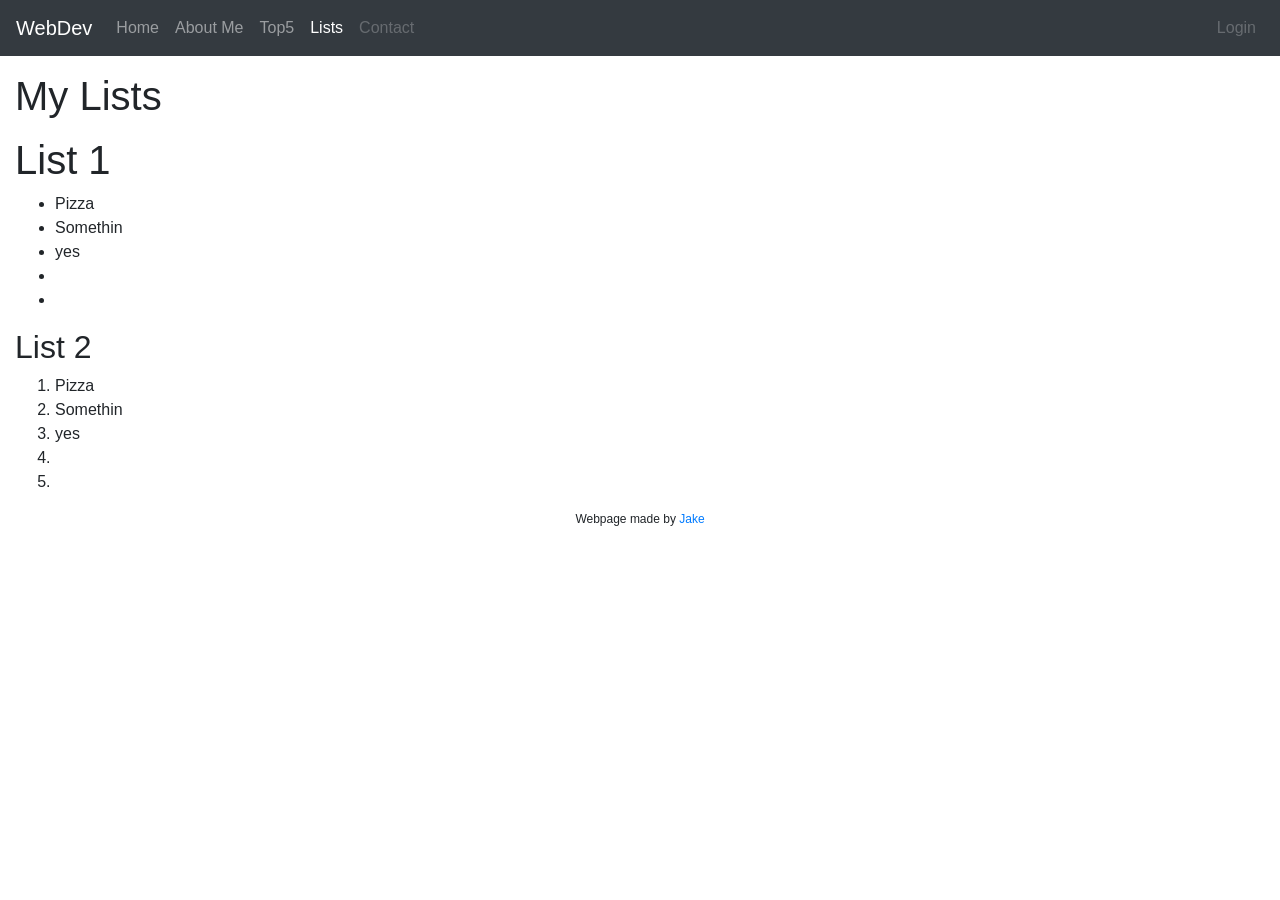
<file: Version3.0/user16/list.html>
<!DOCTYPE html>
<html lang="en">
<!--Version 3.0
        Name:
        Date Completed:
    -->

<head>

    <title>Web Dev User 16 </title>

    <!-- Meta -->
    <meta charset="utf-8">
    <meta http-equiv="X-UA-Compatible" content="IE=edge">
    <meta name="viewport" content="width=device-width, initial-scale=1, shrink-to-fit=no">
    <meta name="description" content="SHS WebDev Version 3.0">

    <!-- CSS -->
    <link rel="stylesheet" href="https://stackpath.bootstrapcdn.com/bootstrap/4.5.2/css/bootstrap.min.css">
    <link rel="stylesheet" href="https://maxcdn.bootstrapcdn.com/font-awesome/4.7.0/css/font-awesome.min.css">
    <link rel="stylesheet" href="CSS/style.css">

    <!-- JavaScript -->
    <!-- These are needed to get the responsive menu to work -->
    <script src="https://ajax.googleapis.com/ajax/libs/jquery/3.6.0/jquery.min.js"></script>
    <script src="https://cdnjs.cloudflare.com/ajax/libs/popper.js/1.14.7/umd/popper.min.js"></script>
    <script src="https://stackpath.bootstrapcdn.com/bootstrap/4.3.1/js/bootstrap.min.js"></script>

    <!-- Custom styles for this template -->
    <style type="text/css">
        .menu {
            margin: 0px;
        }

        .wideMargin {
            margin: 15px;
        }

        footer {
            font-size: 12px;
            text-align: center;
        }
    </style>
</head>

<body>
    <!---------------------------------- Begin the nav-bar ------------->
    <div class="menu">
        <nav class="navbar navbar-expand-md navbar-dark bg-dark">
            <a href="http://shakonet.isd720.com" class="navbar-brand">WebDev</a>
            <button type="button" class="navbar-toggler" data-toggle="collapse" data-target="#navbarCollapse">
                <span class="navbar-toggler-icon"></span>
            </button>

            <div class="collapse navbar-collapse" id="navbarCollapse">
                <div class="navbar-nav">
                    <!--↓↓↓↓↓↓↓↓↓↓↓↓↓↓↓↓↓↓↓↓↓↓ Edit These Items in your Menu ↓↓↓↓↓↓↓↓↓↓↓↓↓↓↓-->
                    <a href="index.html" class="nav-item nav-link">Home</a>
                    <a href="aboutMe.html" class="nav-item nav-link">About Me</a>
                    <a href="Top5.html" class="nav-item nav-link">Top5</a>
                    <a href="list.html" class="nav-item nav-link active">Lists</a>
                    <a href="mailto:sample@gmail.com?Subject=Hello" class="nav-item nav-link disabled"
                        tabindex="-1">Contact</a>
                    <!--↑↑↑↑↑↑↑↑↑↑↑↑↑↑↑↑↑↑↑↑↑↑↑ Edit These Items in your Menu ↑↑↑↑↑↑↑↑↑↑↑↑↑↑-->
                </div>
                <div class="navbar-nav ml-auto">
                    <a href="#" class="nav-item nav-link disabled">Login</a>
                </div>
            </div>
        </nav>
    </div>
    <!---------------------------------- End the nav-bar ------------->

    <main class="wideMargin">

        <h1 class="text-left my-3">My Lists</h1><!-- Edit this line for the title of your page -->

    <!--↓↓↓↓↓↓↓↓↓↓↓↓↓↓↓↓↓↓↓↓↓↓ Put your content below this line ↓↓↓↓↓↓↓↓↓↓↓↓↓↓↓↓↓↓↓↓↓↓-->

    <h1>List 1</h1>
    
    <ul>
        <li>Pizza</li>
        <li>Somethin</li>
        <li>yes</li>
        <li></li>
        <li></li>
    </ul>
    
   <h2>List 2</h2>
   <ol>
    <li>Pizza</li>
    <li>Somethin</li>
    <li>yes</li>
    <li></li>
    <li></li>
</ol>
    <!--↑↑↑↑↑↑↑↑↑↑↑↑↑↑↑↑↑↑↑↑↑↑ Make sure all your content is above this line ↑↑↑↑↑↑↑↑↑-->
    </main>

    <!---------------------------------- Begin the footer ------------->
    <footer class="wideMargin">
        <div>
            Webpage made by <a href="http://127.0.0.1:5500/Version3.0/user16/index.html" target="_blank">Jake</a>
        </div>
    </footer>
    <!---------------------------------- End the footer ------------->
</body>

</html>
</file>
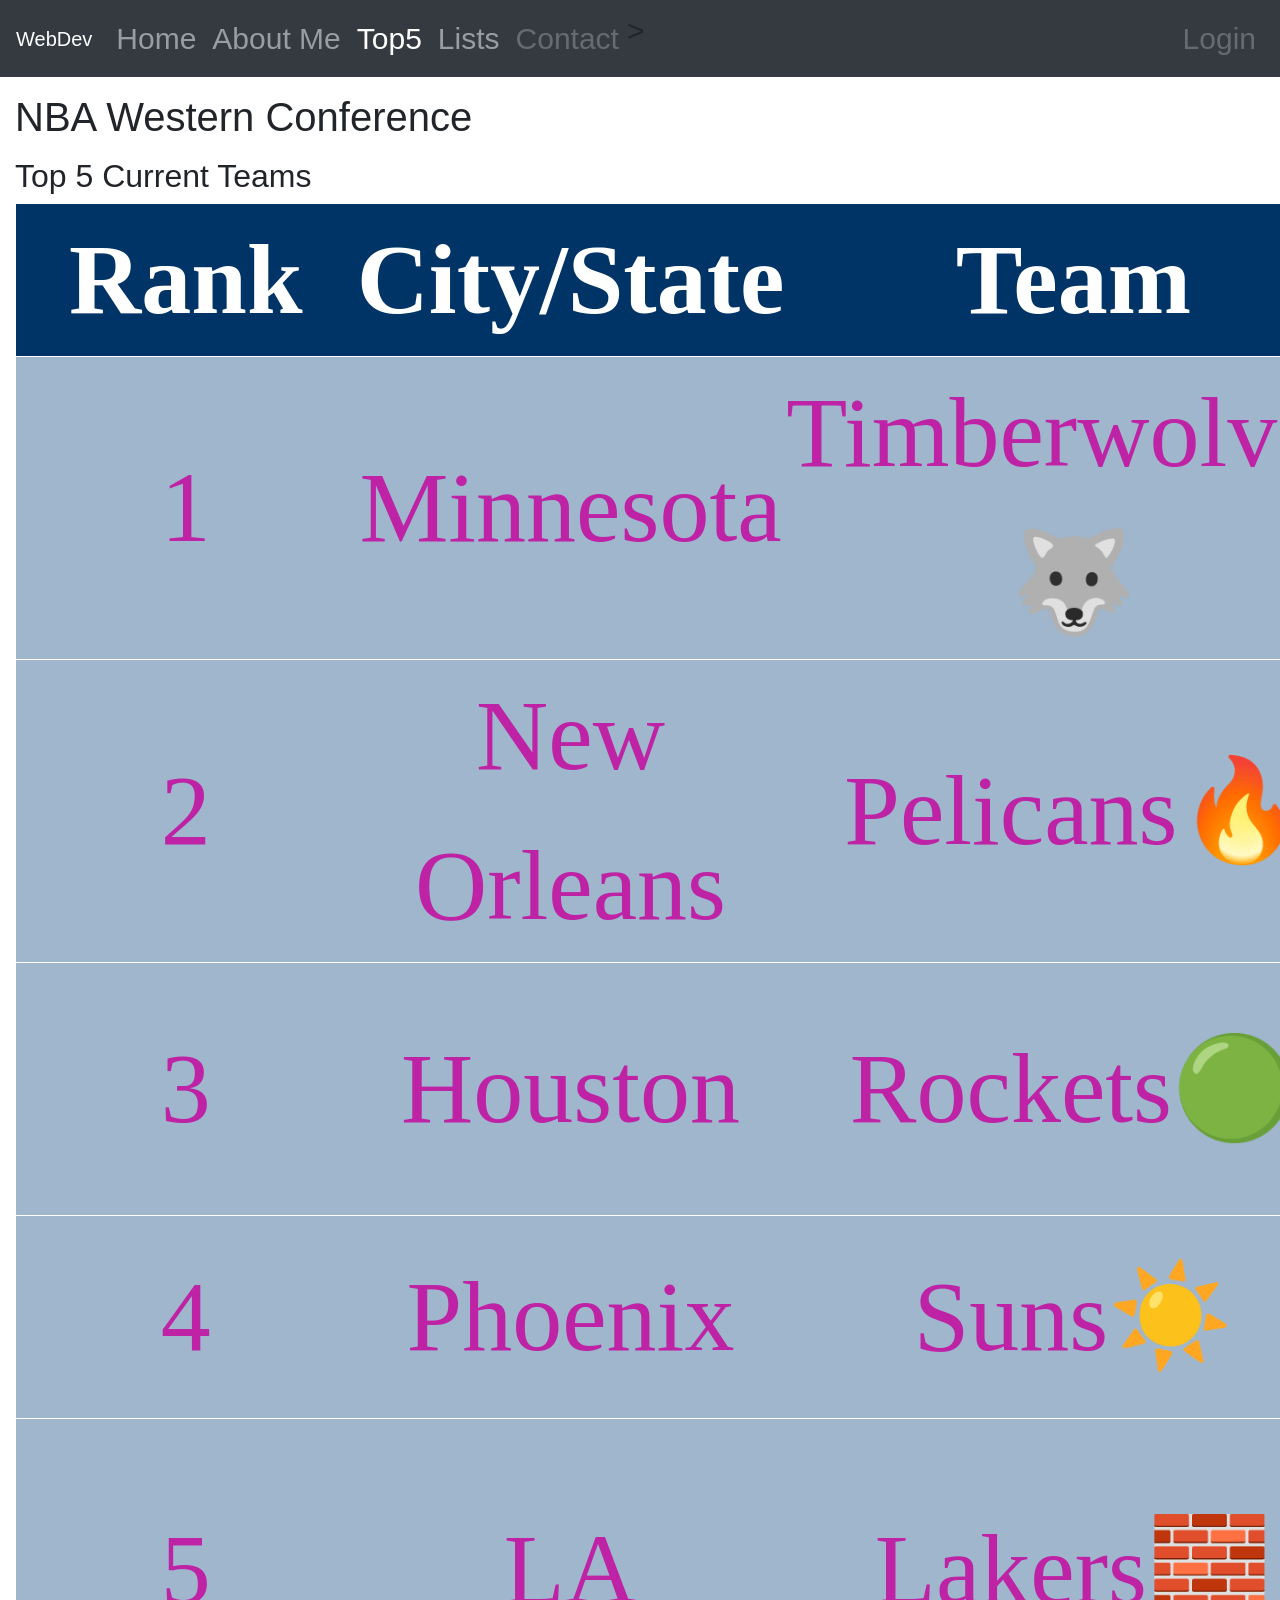
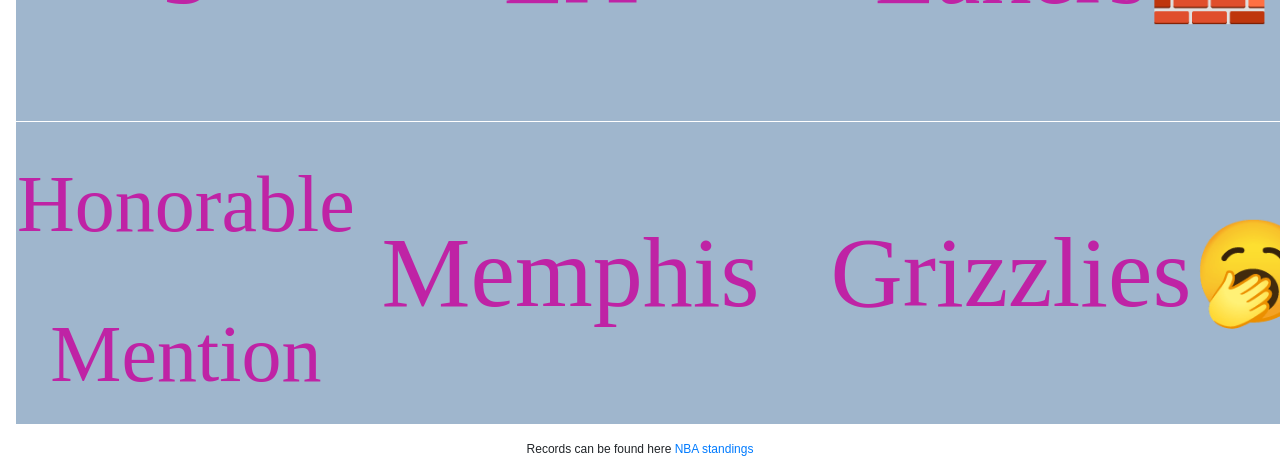
<file: Version3.0/user16/Top5.html>
<!DOCTYPE html>
<html lang="en">
  <!--Version 3.0
        Name:
        Date Completed:
    -->

  <head>
    <title>Music for Web Dev User ##</title>

    <!-- Meta -->
    <meta charset="utf-8" />
    <meta http-equiv="X-UA-Compatible" content="IE=edge" />
    <meta
      name="viewport"
      content="width=device-width, initial-scale=1, shrink-to-fit=no"
    />
    <meta name="description" content="My Favorite Music" />

    <!-- CSS -->
    <link
      rel="stylesheet"
      href="https://stackpath.bootstrapcdn.com/bootstrap/4.5.2/css/bootstrap.min.css"
    />
    <link
      rel="stylesheet"
      href="https://maxcdn.bootstrapcdn.com/font-awesome/4.7.0/css/font-awesome.min.css"
    />
    <link rel="stylesheet" href="CSS/style.css" />

    <!-- JavaScript -->
    <!-- These are needed to get the responsive menu to work -->
    <script src="https://ajax.googleapis.com/ajax/libs/jquery/3.6.0/jquery.min.js"></script>
    <script src="https://cdnjs.cloudflare.com/ajax/libs/popper.js/1.14.7/umd/popper.min.js"></script>
    <script src="https://stackpath.bootstrapcdn.com/bootstrap/4.3.1/js/bootstrap.min.js"></script>

    <!-- Custom styles for this template -->
    <style type="text/css">
      
      menu {
        margin: 0;
        padding: 0;
      }
      
      .wideMargin {
        margin: 15px;
      }
      td {
     color: #bf23a5;
    }
      footer {
        font-size: 12px;
        text-align: center;
      }
      body {
        font-size: 30px;
      }
    
    </style>
  </head>
  <body>
    <!---------------------------------- Begin the nav-bar ------------->
    <menu>
      <nav class="navbar navbar-expand-md navbar-dark bg-dark">
        <a href="http://shakonet.isd720.com" class="navbar-brand">WebDev</a>
        <button
          type="button"
          class="navbar-toggler"
          data-toggle="collapse"
          data-target="#navbarCollapse"
        >
          <span class="navbar-toggler-icon"></span>
        </button>

        <div class="collapse navbar-collapse" id="navbarCollapse">
          <div class="navbar-nav">
            <!--↓↓↓↓↓↓↓↓↓↓↓↓↓↓↓↓↓↓↓↓↓↓ Edit These Items in your Menu ↓↓↓↓↓↓↓↓↓↓↓↓↓↓↓-->
            <a href="index.html" class="nav-item nav-link">Home</a>
            <a href="aboutMe.html" class="nav-item nav-link">About Me</a>
            <a href="Top5.html" class="nav-item nav-link active">Top5</a>
            <a href="list.html" class="nav-item nav-link">Lists</a>
            <a
              href="mailto:sample@gmail.com?Subject=Hello"
              class="nav-item nav-link disabled"
              tabindex="-1"
              >Contact</a>
            >
            <!--↑↑↑↑↑↑↑↑↑↑↑↑↑↑↑↑↑↑↑↑↑↑↑ Edit These Items in your Menu ↑↑↑↑↑↑↑↑↑↑↑↑↑↑-->
          </div>
          <div class="navbar-nav ml-auto">
            <a href="#" class="nav-item nav-link disabled">Login</a>
          </div>
        </div>
      </nav>
    </menu>
    <!---------------------------------- End the nav-bar ------------------------------------->

    <main class="wideMargin">
      <h1 class="text-left my-3" tabindex="0">NBA Western Conference</h1>
      <!-- Edit this line for the title of your page -->

      <!--↓↓↓↓↓↓↓↓↓↓↓↓↓↓↓↓↓↓↓↓↓↓ Put your content below this line ↓↓↓↓↓↓↓↓↓↓↓↓↓↓↓↓↓↓↓↓↓↓-->
      <h2>Top 5 Current Teams</h2>
      <table>
        <thead>
          <tr>
            <th>Rank</th>
            <th>City/State</th>
            <th>Team</th>
            <th>Record</th>
          </tr>
        </thead>
        <tr>
          
          <style type="text/css"> t {
            color: #18950ab2;
           }</style>
        
          <td>1</td>
          <td>Minnesota</td>
          <td>Timberwolves🐺</td>
          <td>46-36</td>
        <td> <img src="images/karltowns.jpg" alt="Nice Picture of a handsome man named Karl Anthony-Towns" style="width:275px;height:250px;"></td>
        
          </tr>
        <tr>
          <td>2</td>
          <td>New Orleans</td>
          <td>Pelicans🔥</td>
          <td>36-46</td>
        <td><img src="BrandonIngram.jpg" alt="Nice Picture of a handsome man named Brandon Ingram" style="width:325px;height:250px;"></td>
        </tr>
        <tr>
          <td>3</td>
          <td>Houston</td>
          <td>Rockets🟢</td>
          <td>20-62</td>
        <td><img src="images/JalenGreen.jpg" alt="Nice Picture of a handsome man named Jalen Green" style="width:325px;height:250px;"></td>
        </tr>
        <tr>
          <td>4</td>
          <td>Phoenix</td>
          <td>Suns☀️</td>
          <td>64-18</td>
        <td> <img src="images/CP.jpg" alt="Nice Picture of a handsome man named Chris Paul" style="width:300px;height:200px;"></td>
        </tr>
        <tr>
          <td>5</td>
          <td>LA</td>
          <td>Lakers🧱</td>
          <td>33-49</td>
        <td><img src="RusselW.jpg" alt="Nice Picture of a handsome builder named Russel Westbrook" style="width:300px;height:300px;"></td>
        </tr>
        <tr>
          <td><small>Honorable Mention</small></td>
          <td>Memphis</td>
          <td>Grizzlies🥱</td>
          <td>56-26</td>
          
        </tr>
      </table>
    </main>
    <!--↑↑↑↑↑↑↑↑↑↑↑↑↑↑↑↑↑↑↑↑↑↑ Make sure all your content is above this line ↑↑↑↑↑↑↑↑↑↑↑↑↑↑↑↑↑↑↑↑↑↑-->

    <!---------------------------------- Begin the footer ------------->
    <footer class="wideMargin">
      <div>
        Records can be found here
        <a href="https://www.google.com/search?q=nba+standings&ei=s1phYuLhDpDG0PEP-t2eiAI&ved=0ahUKEwiih-aRoKX3AhUQIzQIHfquByEQ4dUDCA4&uact=5&oq=nba+standings&gs_lcp=[base64]&sclient=gws-wiz&surl=1&safe=active&ssui=on"> NBA standings</a>
      </div>
    </footer>
    <!---------------------------------- End the footer ------------->
  </body>
</html>
</file>
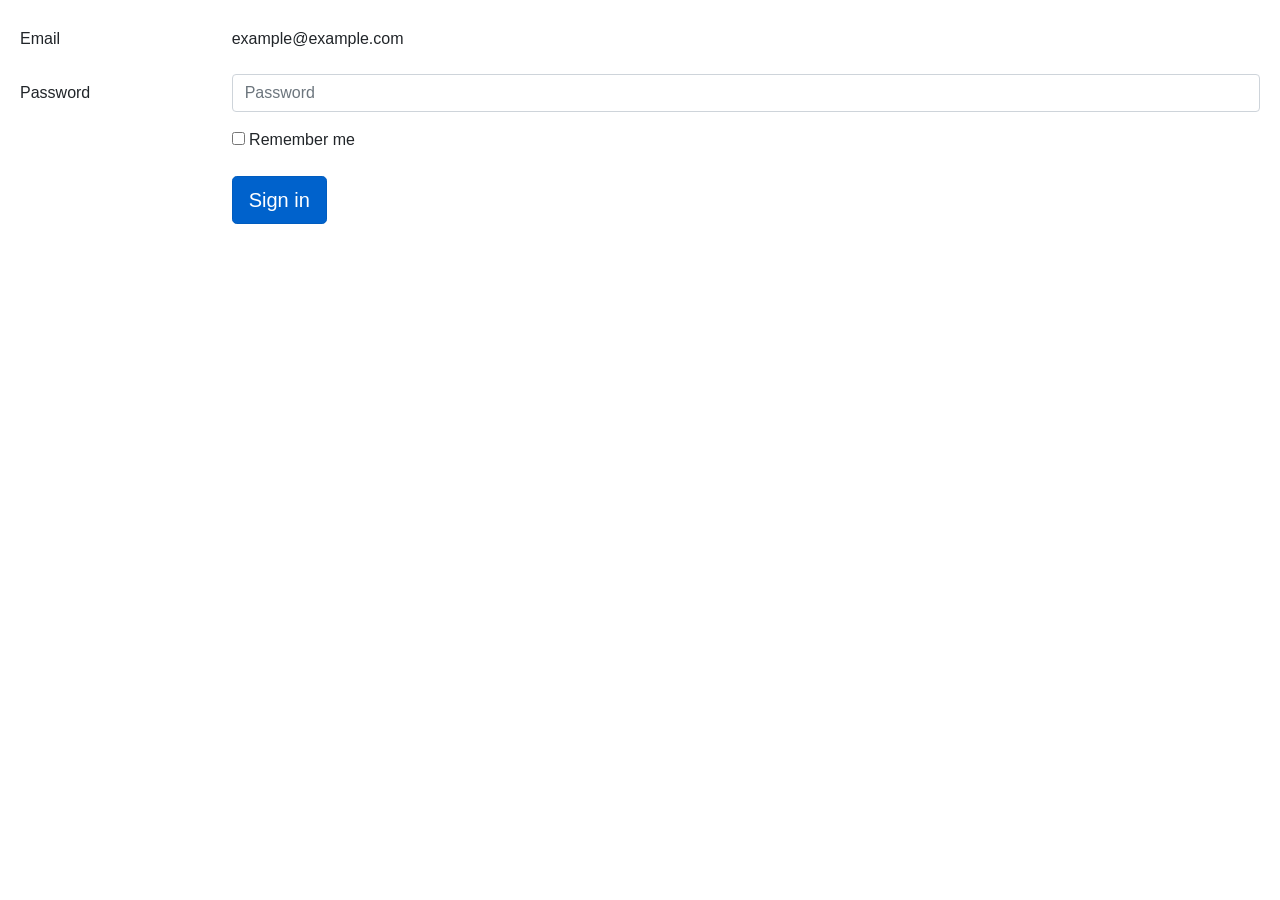
<file: Version5.0/user16/form.html>
<!DOCTYPE html>
<html lang="en">
<!--Version 5.0
    Name:
    Date Completed:
-->

<head>
    <title>Bootstrap Form</title>

    <!-- Bootstrap meta data -->
    <meta charset="utf-8">
    <meta http-equiv="X-UA-Compatible" content="IE=edge">
    <meta name="viewport" content="width=device-width, initial-scale=1, shrink-to-fit=no">
    <meta name="description" content="SHS WebDev Bootstrap sample">

    <!-- Bootstrap core JS -->
    <!-- These are needed to get the responsive menu to work -->
    <script src="https://ajax.googleapis.com/ajax/libs/jquery/3.4.1/jquery.min.js"></script>
    <script src="https://cdnjs.cloudflare.com/ajax/libs/popper.js/1.14.7/umd/popper.min.js"></script>
    <script src="https://stackpath.bootstrapcdn.com/bootstrap/4.4.1/js/bootstrap.min.js"></script>

    <!-- Latest compiled and minified CSS -->
    <link rel="stylesheet" href="https://stackpath.bootstrapcdn.com/bootstrap/4.4.1/css/bootstrap.min.css">
    <link rel="stylesheet" href="https://maxcdn.bootstrapcdn.com/font-awesome/4.7.0/css/font-awesome.min.css">

    <!-- Custom styles for this template -->
    <style>
        .bs-example {
            margin: 20px;
        }
    </style>

</head>

<body>
  
    
  
    <div class="bs-example">
        <form action="confirmation.html" method="post">
            <div class="form-group row">
                <label for="inputEmail" class="col-sm-2 col-form-label">Email</label>
                <div class="col-sm-10">
                    <input type="text" readonly class="form-control-plaintext" id="inputEmail"
                        value="example@example.com">
                </div>
            </div>
            <div class="form-group row">
                <label for="inputPassword" class="col-sm-2 col-form-label">Password</label>
                <div class="col-sm-10">
                    <input type="password" class="form-control" id="inputPassword" placeholder="Password" required>
                </div>
            </div>
            <div class="form-group row">
                <div class="col-sm-10 offset-sm-2">
                    <div class="checkbox">
                        <label><input type="checkbox"> Remember me</label>
                    </div>
                </div>
            </div>
            <div class="form-group row">
                <div class="col-sm-10 offset-sm-2">
                   <a type="submit" class="btn btn-primary btn-lg active" href="confirmation.html" aria-pressed="true">Sign in </a>
                </div>
            </div>
        </form>
    </div>
</body>

</html>
</file>
<file: Version4.0/user16/CSS/style.css>
.button {
	background-color: #4CAF50;
	border: none;
	color: white;
	padding: 20px;
	text-align: center;
	text-decoration: none;
	display: inline-block;
	font-size: 16px;
	margin: 4px 2px;
	cursor: pointer;
}

.button1 {
	border-radius: 8px;
}

.button2 {
	border-radius: 30%;
}

.red {
	background-color: #ff0000;
}

td{
	padding:20px;
}

.button3 {
	background-color:#c74545;
	border-radius:42px;
	border:12px solid #ff0091;
	display:inline-block;
	cursor:pointer;
	color:#ffffff;
	font-family:Arial;
	font-size:28px;
	padding:0px 44px;
	text-decoration:none;
	text-shadow:0px 4px 0px #453745;
}
.button3:hover {
	background-color:#00ccff;
}
.button3:active {
	position:relative;
	top:1px;
}

        

.button4 {
	border-radius: 400%;
	padding: 20px; 
	
background-color: #ff9500
	
}
#morecontent {
	background-color: yellow;
  }
  *{
    text-align:right;
    border: 2px solid #00ff00;
}

.button5 {
	font-size: 40px;
background-color: #0000ff	
}
.button5:hover {
    background-color: #ff0000;
    color: red;
}

.button4 { 
	padding: button-largeRadius
}

.title{
	color: red;
	font-family: 'Trebuchet MS', sans-serif; 
  }
  
  .title-large {
	font-size: 2rem;
  }
  
  .title-small {
	font-size: .5rem;
  }

table{
	margin-left: auto;
	margin-right: auto;
}

h1, h2, h3, h4, h5, h6{
	text-align:center;
}
</file>
<file: Version7.0/user16/CSS/style.css>
.body-wideMargin {
    margin: 50px;
    font-size: 100%;
    line-height: 1.5;
    font-family: Roboto;
}





button {
    padding: 5px;
}

ol {
    list-style-type: decimal-leading-zero;
}

ol ol {
    margin-left: 0.9em;
}

ol li {
    line-height: 1.5;
}

li li {
    list-style-type: lower-alpha;
}

li li li {
    list-style-type: square;
}

li li li li {
    list-style-type: circle;
}

h1 {
    font-family: "Fjalla One", sans-serif;
    font-size: 2em;
    text-transform: uppercase;
    font-weight: 400;
    border-bottom: 1px solid black;
    margin-bottom: 1em;
}

h2 {

color:blue



}



h4 {

color: crimson





}

h3 {
    background-color: rgba(77, 79, 81, 0.848)

}





body {

  background-color: rgba(24, 217, 104, 0.307);
}

footer {

    background-color: rgb(77, 79, 81);


}
table {
	
	font-family: "Marker Felt", "Comic Sans MS", fantasy;
	color: #003366;
	margin-left: auto;
	margin-right: auto;
	text-align: left;
	border-collapse: collapse;
	cellspacing: 0px;
}

tr {
	border: 1px solid #ffffff;
	text-align: center;
	background-color:#9FB6CD; 
}

th {
	text-align: center;
	color: #ffffff;
	background-color: #003366;
}

menu {
    margin: 0;
    padding: 0;
  }
  
  .wideMargin {
    margin: 15px;
  }
  td {
 color: #bf23a5;
}
  footer {
    font-size: 12px;
    text-align: center;
  }
  body {
    font-size: 30px;
  }
  table {
	
	font-family: "Marker Felt", "Comic Sans MS", fantasy;
	color: #003366;
	margin-left: auto;
	margin-right: auto;
	text-align: left;
	border-collapse: collapse;
	cellspacing: 0px;
}

tr {
	border: 1px solid #ffffff;
	text-align: center;
	background-color:#9FB6CD; 
}

th {
	text-align: center;
	color: #ffffff;
	background-color: #003366;
}
</file>
<file: Version3.0/user16/CSS/style.css>
@import url(rainbow.css);

table {
	font-family: "Marker Felt", "Comic Sans MS", fantasy;
	color: #003366;
	margin-left: auto;
	margin-right: auto;
	text-align: left;
	border-collapse: collapse;
	cellspacing: 0px;
	font-size: 100px;
	padding: 500px;
}


tr {
	border: 1px solid #ffffff;
	text-align: center;
	background-color:#9FB6CD; 
}

th {
	text-align: center;
	color: #ffffff;
	background-color: #003366;
}
</file>
